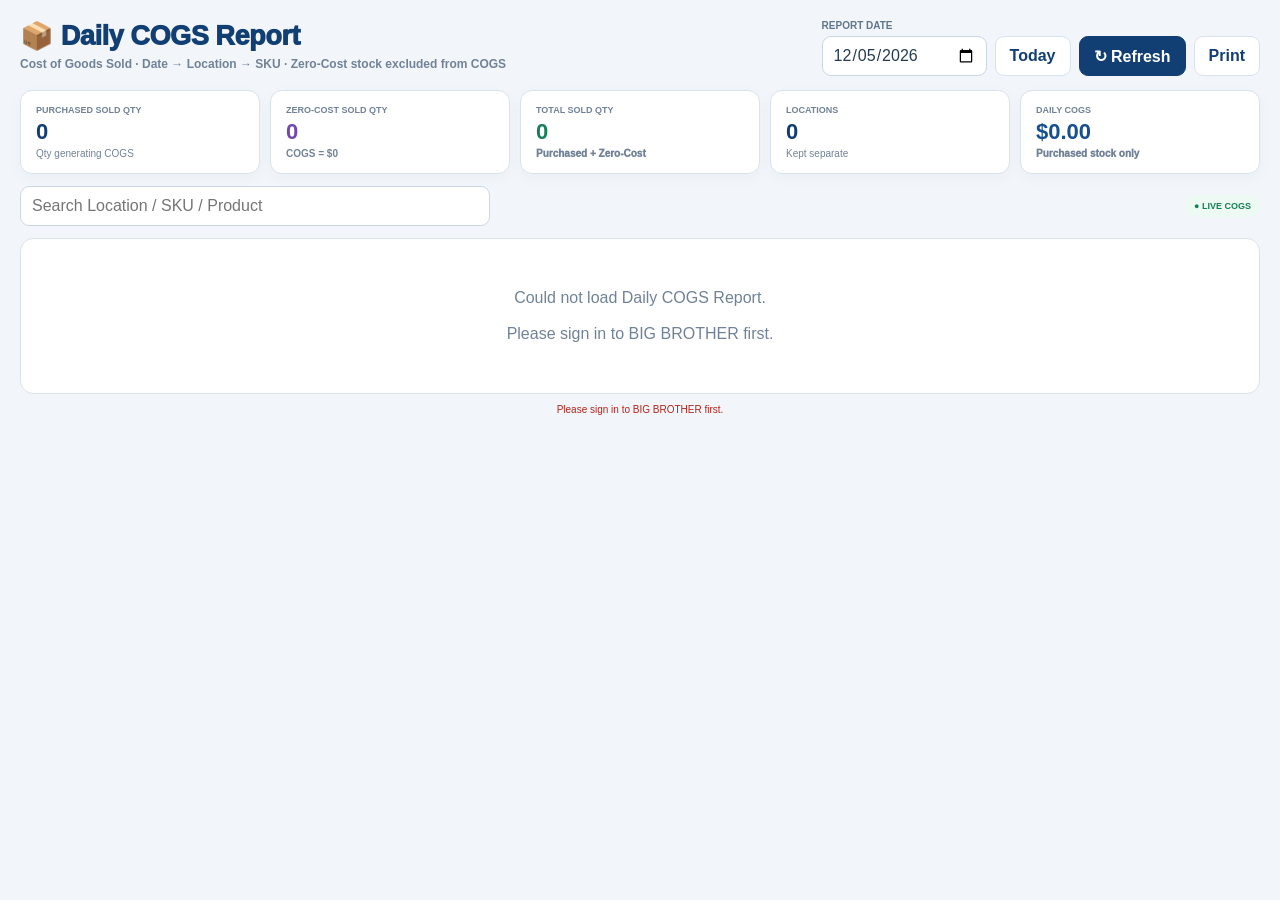
<file: index.html>
<!doctype html>

<html lang="en">

<head>

<meta charset="utf-8">

<meta
  name="viewport"
  content="width=device-width,initial-scale=1"
>

<title>
  BIG BROTHER — COGS
</title>

</head>


<body>


<script>

(function(){

  const params =
    new URLSearchParams(
      location.search
    );


  const query =
    params.toString();


  location.replace(

    'daily.html'

    +

    (
      query
        ?
        '?'
        +
        query
        :
        ''
    )

  );

})();

</script>


</body>

</html>
</file>
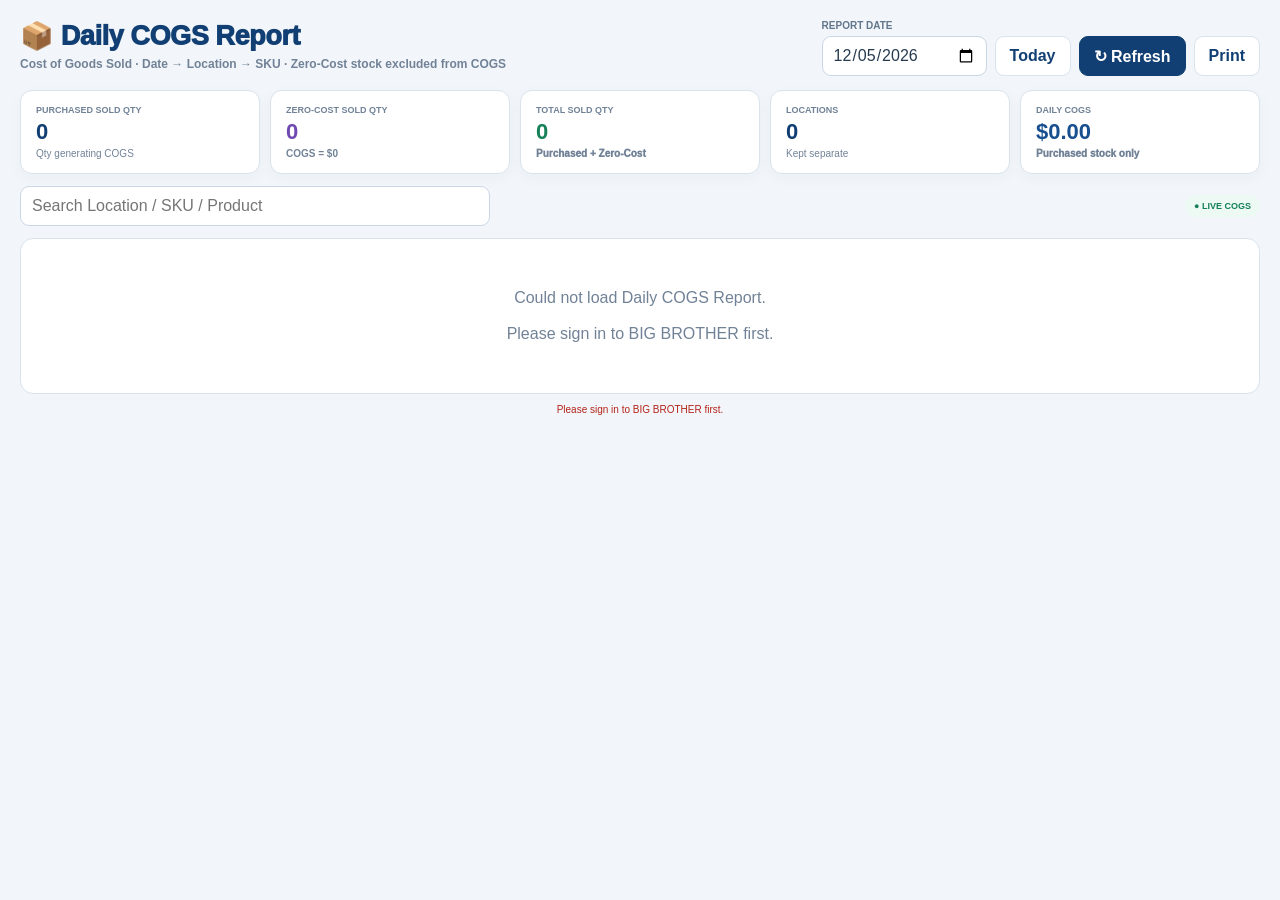
<file: daily.html>
<!doctype html>

<html lang="en">

<head>

<meta charset="utf-8">

<meta
  name="viewport"
  content="width=device-width,initial-scale=1"
>

<title>
  BIG BROTHER — Daily COGS Report
</title>


<style>

*{
  box-sizing:border-box;
}


:root{

  --navy:#123f73;
  --navy2:#174f8f;

  --blue:#2c6fbd;
  --blue-soft:#edf5ff;

  --green:#168158;
  --green-soft:#edf9f3;

  --purple:#704ab0;
  --purple-soft:#f4effd;

  --orange:#aa6500;
  --orange-soft:#fff5df;

  --red:#b42318;
  --red-soft:#fff1f0;

  --line:#d9e3ee;
  --line-soft:#edf1f5;

  --muted:#718297;

  --text:#263b50;

  --bg:#f2f6fa;

  --white:#fff;

}


html,
body{

  margin:0;

  min-height:100%;

}


body{

  background:
    var(--bg);

  color:
    var(--text);

  font-family:
    "Segoe UI",
    Tahoma,
    Arial,
    sans-serif;

}


.page{

  max-width:1750px;

  margin:
    0 auto;

  padding:
    20px;

}


body.embed
.page{

  padding-top:
    14px;

}



/* ============================================================
   TOP
   ============================================================ */

.topbar{

  display:flex;

  justify-content:space-between;

  align-items:flex-start;

  gap:18px;

  margin-bottom:14px;

}


.title{

  margin:0;

  color:
    var(--navy);

  font-size:27px;

  font-weight:1000;

  letter-spacing:-.4px;

}


.subtitle{

  margin-top:5px;

  color:
    var(--muted);

  font-size:12px;

  font-weight:600;

}


.top-actions{

  display:flex;

  align-items:flex-end;

  gap:8px;

}


.field{

  min-width:165px;

}


.field label{

  display:block;

  margin-bottom:5px;

  color:#61758b;

  font-size:10px;

  font-weight:900;

  text-transform:uppercase;

}


.field input{

  width:100%;

  min-height:40px;

  padding:8px 10px;

  border:
    1px solid
    #cad6e3;

  border-radius:9px;

  background:#fff;

  color:
    var(--text);

  font:inherit;

}


button{

  min-height:40px;

  padding:9px 14px;

  border-radius:9px;

  font:inherit;

  font-weight:900;

  cursor:pointer;

}


.btn-primary{

  border:
    1px solid
    var(--navy);

  background:
    var(--navy);

  color:#fff;

}


.btn-secondary{

  border:
    1px solid
    var(--line);

  background:#fff;

  color:
    var(--navy);

}



/* ============================================================
   SUMMARY
   ============================================================ */

.summary{

  display:grid;

  grid-template-columns:
    repeat(
      5,
      minmax(0,1fr)
    );

  gap:10px;

  margin-bottom:12px;

}


.stat{

  background:#fff;

  border:
    1px solid
    var(--line);

  border-radius:12px;

  padding:14px 15px;

  box-shadow:
    0 4px 14px
    rgba(20,55,90,.035);

}


.stat small{

  display:block;

  color:
    var(--muted);

  font-size:9px;

  font-weight:900;

  text-transform:uppercase;

}


.stat strong{

  display:block;

  margin-top:6px;

  color:
    var(--navy);

  font-size:22px;

  line-height:1;

}


.stat span{

  display:block;

  margin-top:5px;

  color:#718297;

  font-size:10px;

}


.stat.zero strong{

  color:
    var(--purple);

}


.stat.total strong{

  color:
    var(--green);

}


.stat.cogs strong{

  color:
    var(--navy2);

}



/* ============================================================
   QUALITY
   ============================================================ */

.quality{

  display:none;

  margin-bottom:12px;

  padding:12px 14px;

  border:
    1px solid
    #f2c477;

  border-radius:11px;

  background:
    var(--orange-soft);

  color:#815000;

  font-size:11px;

  line-height:1.5;

}


.quality.show{

  display:block;

}


.quality strong{

  display:block;

  margin-bottom:2px;

  font-size:12px;

}



/* ============================================================
   TOOLBAR
   ============================================================ */

.toolbar{

  display:flex;

  align-items:center;

  gap:10px;

  margin-bottom:12px;

}


.search{

  width:min(
    470px,
    100%
  );

  height:40px;

  border:
    1px solid
    #cbd7e5;

  border-radius:9px;

  padding:
    8px 11px;

  font:inherit;

  outline:none;

  background:#fff;

}


.search:focus{

  border-color:
    #8cb1d9;

  box-shadow:
    0 0 0 3px
    #edf5ff;

}


.live{

  margin-left:auto;

  padding:
    6px 9px;

  border-radius:999px;

  background:
    var(--green-soft);

  color:
    var(--green);

  font-size:9px;

  font-weight:900;

}



/* ============================================================
   LOCATION SECTION
   ============================================================ */

.location-card{

  margin-bottom:14px;

  overflow:hidden;

  background:#fff;

  border:
    1px solid
    var(--line);

  border-radius:14px;

  box-shadow:
    0 5px 18px
    rgba(24,54,87,.04);

}


.location-head{

  display:flex;

  align-items:center;

  justify-content:space-between;

  gap:15px;

  padding:13px 15px;

  background:#f8fbfe;

  border-bottom:
    1px solid
    var(--line);

}


.location-name{

  color:
    var(--navy);

  font-size:15px;

  font-weight:1000;

}


.location-code{

  margin-top:3px;

  color:
    var(--muted);

  font-size:10px;

  font-weight:800;

}


.location-totals{

  display:flex;

  gap:20px;

  text-align:right;

}


.location-total small{

  display:block;

  color:
    var(--muted);

  font-size:8px;

  font-weight:900;

  text-transform:uppercase;

}


.location-total strong{

  display:block;

  margin-top:3px;

  color:
    var(--navy);

  font-size:14px;

}



/* ============================================================
   TABLE
   ============================================================ */

.table-wrap{

  overflow:auto;

}


table{

  width:100%;

  min-width:1000px;

  border-collapse:collapse;

}


th,
td{

  padding:
    10px 12px;

  border-bottom:
    1px solid
    var(--line-soft);

  font-size:11px;

  white-space:nowrap;

}


th{

  background:#fbfcfe;

  color:#63778b;

  font-size:9px;

  font-weight:900;

  text-transform:uppercase;

  text-align:left;

}


th.num,
td.num{

  text-align:right;

}


tbody tr:hover{

  background:#fbfdff;

}


.sku{

  color:
    var(--navy);

  font-weight:900;

}


.product{

  color:#324b63;

  font-weight:800;

}


.purchased{

  color:
    var(--blue);

  font-weight:900;

}


.zero{

  color:
    var(--purple);

  font-weight:900;

}


.total{

  color:
    var(--green);

  font-weight:1000;

}


.cogs{

  color:
    var(--navy);

  font-weight:1000;

}



/* ============================================================
   STATUS BADGES
   ============================================================ */

.badge{

  display:inline-block;

  padding:
    4px 7px;

  border-radius:999px;

  font-size:8px;

  font-weight:1000;

}


.badge.ok{

  background:
    var(--green-soft);

  color:
    var(--green);

}


.badge.warning{

  background:
    var(--orange-soft);

  color:
    var(--orange);

}


.badge.error{

  background:
    var(--red-soft);

  color:
    var(--red);

}



/* ============================================================
   LOCATION FOOTER
   ============================================================ */

.location-foot{

  display:flex;

  justify-content:flex-end;

  gap:40px;

  padding:
    11px 15px;

  background:#fbfcfe;

  border-top:
    1px solid
    var(--line);

  font-size:11px;

}


.location-foot strong{

  color:
    var(--navy);

}



/* ============================================================
   GRAND TOTAL
   ============================================================ */

.grand{

  display:flex;

  justify-content:flex-end;

  margin-top:14px;

}


.grand-card{

  min-width:350px;

  padding:16px 18px;

  background:
    linear-gradient(
      135deg,
      #123f73,
      #1c5b9d
    );

  color:#fff;

  border-radius:14px;

  box-shadow:
    0 8px 22px
    rgba(18,63,115,.18);

}


.grand-card small{

  display:block;

  color:#cfdef0;

  font-size:9px;

  font-weight:900;

  text-transform:uppercase;

}


.grand-card strong{

  display:block;

  margin-top:5px;

  font-size:27px;

  font-weight:1000;

}


.grand-card span{

  display:block;

  margin-top:5px;

  color:#dce9f6;

  font-size:10px;

}



/* ============================================================
   EMPTY / LOADING
   ============================================================ */

.loading,
.empty{

  padding:
    50px 20px;

  background:#fff;

  border:
    1px solid
    var(--line);

  border-radius:13px;

  text-align:center;

  color:
    var(--muted);

}


.loading strong{

  display:block;

  margin-bottom:5px;

  color:
    var(--navy);

}


.status{

  margin-top:10px;

  text-align:center;

  color:
    var(--muted);

  font-size:10px;

}


.status.ok{

  color:
    var(--green);

}


.status.error{

  color:
    var(--red);

}



/* ============================================================
   PRINT
   ============================================================ */

@media print{

  body{
    background:#fff;
  }


  .top-actions,
  .toolbar,
  .status{

    display:none!important;

  }


  .page{

    max-width:none;

    padding:0;

  }


  .location-card{

    break-inside:avoid;

    box-shadow:none;

  }

}



/* ============================================================
   RESPONSIVE
   ============================================================ */

@media(max-width:1200px){

  .summary{

    grid-template-columns:
      repeat(
        3,
        minmax(0,1fr)
      );

  }

}


@media(max-width:800px){

  .topbar{

    display:block;

  }


  .top-actions{

    margin-top:12px;

  }


  .summary{

    grid-template-columns:
      repeat(
        2,
        minmax(0,1fr)
      );

  }


  .location-head{

    align-items:flex-start;

    flex-direction:column;

  }


  .location-totals{

    width:100%;

    justify-content:flex-start;

    text-align:left;

  }

}


@media(max-width:520px){

  .summary{

    grid-template-columns:1fr;

  }

}

</style>

</head>


<body>


<div class="page">


  <!-- ========================================================
       HEADER
       ======================================================== -->

  <div class="topbar">


    <div>

      <h1 class="title">
        📦 Daily COGS Report
      </h1>

      <div class="subtitle">
        Cost of Goods Sold · Date → Location → SKU · Zero-Cost stock excluded from COGS
      </div>

    </div>


    <div class="top-actions">


      <div class="field">

        <label>
          Report Date
        </label>

        <input
          id="reportDate"
          type="date"
        >

      </div>


      <button
        type="button"
        id="todayBtn"
        class="btn-secondary"
      >
        Today
      </button>


      <button
        type="button"
        id="refreshBtn"
        class="btn-primary"
      >
        ↻ Refresh
      </button>


      <button
        type="button"
        id="printBtn"
        class="btn-secondary"
      >
        Print
      </button>


    </div>


  </div>



  <!-- ========================================================
       SUMMARY
       ======================================================== -->

  <div class="summary">


    <div class="stat">

      <small>
        Purchased Sold Qty
      </small>

      <strong id="sumPurchased">
        0
      </strong>

      <span>
        Qty generating COGS
      </span>

    </div>


    <div class="stat zero">

      <small>
        Zero-Cost Sold Qty
      </small>

      <strong id="sumZero">
        0
      </strong>

      <span>
        COGS = $0
      </span>

    </div>


    <div class="stat total">

      <small>
        Total Sold Qty
      </small>

      <strong id="sumTotal">
        0
      </strong>

      <span>
        Purchased + Zero-Cost
      </span>

    </div>


    <div class="stat">

      <small>
        Locations
      </small>

      <strong id="sumLocations">
        0
      </strong>

      <span>
        Kept separate
      </span>

    </div>


    <div class="stat cogs">

      <small>
        Daily COGS
      </small>

      <strong id="sumCOGS">
        $0.00
      </strong>

      <span>
        Purchased stock only
      </span>

    </div>


  </div>



  <!-- ========================================================
       DATA QUALITY
       ======================================================== -->

  <div
    id="quality"
    class="quality"
  ></div>



  <!-- ========================================================
       TOOLBAR
       ======================================================== -->

  <div class="toolbar">


    <input
      id="search"
      class="search"
      type="search"
      autocomplete="off"
      placeholder="Search Location / SKU / Product"
    >


    <span class="live">
      ● LIVE COGS
    </span>


  </div>



  <!-- ========================================================
       CONTENT
       ======================================================== -->

  <div id="content">

    <div class="loading">

      <strong>
        Loading Daily COGS
      </strong>

      Reading Supabase sales cost ledger...

    </div>

  </div>



  <div
    id="status"
    class="status"
  >
    Connecting to Supabase...
  </div>


</div>



<script src="supabase-cogs-adapter.js?v=20260912-1"></script>


<script>

'use strict';



/* ============================================================
   STATE
   ============================================================ */

let report = null;

let loading = false;



const $ =
  id =>
    document.getElementById(
      id
    );



/* ============================================================
   EMBED
   ============================================================ */

if(
  new URLSearchParams(
    location.search
  )
  .get(
    'embed'
  )
  ===
  '1'
){

  document.body.classList.add(
    'embed'
  );

}



/* ============================================================
   FORMAT
   ============================================================ */

function n(
  value
){

  const number =
    Number(
      value
    );


  return Number.isFinite(
    number
  )
    ?
    number
    :
    0;

}



function esc(
  value
){

  return String(
    value ?? ''
  )
  .replace(

    /[&<>"']/g,

    char =>
      ({
        '&':'&amp;',
        '<':'&lt;',
        '>':'&gt;',
        '"':'&quot;',
        "'":'&#039;'
      })[
        char
      ]

  );

}



function qty(
  value
){

  return n(
    value
  )
  .toLocaleString(

    'en-US',

    {
      maximumFractionDigits:2
    }

  );

}



function money(
  value
){

  return '$'
    +
    n(
      value
    )
    .toLocaleString(

      'en-US',

      {
        minimumFractionDigits:2,
        maximumFractionDigits:2
      }

    );

}



function cost(
  value
){

  const number =
    n(
      value
    );


  if(
    Math.abs(
      number
    )
    <
    0.000001
  ){

    return '$0.00';

  }


  return '$'
    +
    number.toLocaleString(

      'en-US',

      {
        minimumFractionDigits:2,
        maximumFractionDigits:6
      }

    );

}



function todayLocal(){

  const now =
    new Date();


  const year =
    now.getFullYear();


  const month =
    String(
      now.getMonth()+1
    )
    .padStart(
      2,
      '0'
    );


  const day =
    String(
      now.getDate()
    )
    .padStart(
      2,
      '0'
    );


  return(
    year
    +
    '-'
    +
    month
    +
    '-'
    +
    day
  );

}



function visibleDate(
  value
){

  const match =
    String(
      value || ''
    )
    .match(
      /^(\d{4})-(\d{2})-(\d{2})$/
    );


  if(
    !match
  ){

    return value || '';

  }


  const months = [

    'Jan',
    'Feb',
    'Mar',
    'Apr',
    'May',
    'Jun',
    'Jul',
    'Aug',
    'Sep',
    'Oct',
    'Nov',
    'Dec'

  ];


  return(

    match[3]

    +

    '-'

    +

    months[
      Number(
        match[2]
      )
      -
      1
    ]

    +

    '-'

    +

    match[1]

  );

}



function setStatus(
  text,
  type=''
){

  $('status').textContent =
    text || '';


  $('status').className =
    'status'
    +
    (
      type
        ?
        ' '
        +
        type
        :
        ''
    );

}



/* ============================================================
   COST STATUS
   ============================================================ */

function statusBadge(
  row
){

  const status =
    String(
      row.costStatus
      ||
      'OK'
    )
    .toUpperCase();


  if(
    status === 'OK'
  ){

    return`

<span class="badge ok">
  OK
</span>

`;

  }


  if(
    status === 'MISSING_COST'
  ){

    return`

<span class="badge warning">
  ⚠ MISSING COST
</span>

`;

  }


  return`

<span class="badge error">
  ${esc(status)}
</span>

`;

}



/* ============================================================
   FILTER
   ============================================================ */

function filteredLocations(){

  const query =
    $('search')
      .value
      .trim()
      .toLowerCase();


  const locations =
    Array.isArray(
      report?.locations
    )
      ?
      report.locations
      :
      [];


  if(
    !query
  ){

    return locations;

  }


  return locations

    .map(
      location =>{


        const locationMatch =
          [
            location.locationCode,
            location.locationName
          ]
          .join(
            ' '
          )
          .toLowerCase()
          .includes(
            query
          );


        const products =
          (
            Array.isArray(
              location.products
            )
              ?
              location.products
              :
              []
          )
          .filter(
            product =>{

              if(
                locationMatch
              ){

                return true;

              }


              return [

                product.productCode,
                product.productName,
                product.sku

              ]
              .join(
                ' '
              )
              .toLowerCase()
              .includes(
                query
              );

            }
          );


        return{

          ...location,

          products

        };

      }
    )

    .filter(
      location =>
        location.products.length
        >
        0
    );

}



/* ============================================================
   QUALITY
   ============================================================ */

function renderQuality(){

  const q =
    report?.dataQuality
    ||
    {};


  const box =
    $('quality');


  if(
    !q.hasIssues
  ){

    box.classList.remove(
      'show'
    );


    box.innerHTML =
      '';


    return;

  }


  box.classList.add(
    'show'
  );


  box.innerHTML =`

<strong>
  ⚠ COGS Data Quality Warning
</strong>

Purchased stock with a missing historical cost is NOT treated as Zero-Cost.

Missing Cost Rows:
<b>${qty(q.missingCostRowCount)}</b>

· Missing Cost Qty:
<b>${qty(q.missingCostQty)}</b>

· Unknown Source Rows:
<b>${qty(q.unknownSourceRowCount)}</b>

· Zero-Cost Value Errors:
<b>${qty(q.zeroCostNonzeroValueRowCount)}</b>

`;

}



/* ============================================================
   SUMMARY
   ============================================================ */

function renderSummary(){

  const totals =
    report?.totals
    ||
    {};


  $('sumPurchased').textContent =
    qty(
      totals.purchasedSoldQty
    );


  $('sumZero').textContent =
    qty(
      totals.zeroCostSoldQty
    );


  $('sumTotal').textContent =
    qty(
      totals.totalSoldQty
    );


  $('sumLocations').textContent =
    qty(
      report?.locationCount
    );


  $('sumCOGS').textContent =
    money(
      totals.dailyCOGSUSD
    );

}



/* ============================================================
   PRODUCT ROW
   ============================================================ */

function productRow(
  product
){

  return`

<tr>

  <td class="sku">
    ${esc(product.productCode)}
  </td>

  <td class="product">
    ${esc(product.productName)}
  </td>

  <td>
    ${esc(product.unit||'')}
  </td>

  <td class="num purchased">
    ${qty(product.purchasedSoldQty)}
  </td>

  <td class="num zero">
    ${qty(product.zeroCostSoldQty)}
  </td>

  <td class="num total">
    ${qty(product.totalSoldQty)}
  </td>

  <td class="num">
    ${cost(product.purchasedUnitCost)}
  </td>

  <td class="num cogs">
    ${money(product.totalCOGSUSD)}
  </td>

  <td>
    ${statusBadge(product)}
  </td>

</tr>

`;

}



/* ============================================================
   LOCATION
   ============================================================ */

function locationCard(
  location
){

  const products =
    Array.isArray(
      location.products
    )
      ?
      location.products
      :
      [];


  return`

<section class="location-card">


  <div class="location-head">


    <div>

      <div class="location-name">
        📍 ${esc(location.locationName)}
      </div>

      <div class="location-code">
        ${esc(location.locationCode)}
      </div>

    </div>


    <div class="location-totals">


      <div class="location-total">

        <small>
          Purchased Sold
        </small>

        <strong>
          ${qty(location.purchasedSoldQty)}
        </strong>

      </div>


      <div class="location-total">

        <small>
          Zero-Cost Sold
        </small>

        <strong style="color:#704ab0">
          ${qty(location.zeroCostSoldQty)}
        </strong>

      </div>


      <div class="location-total">

        <small>
          Location COGS
        </small>

        <strong>
          ${money(location.locationCOGSUSD)}
        </strong>

      </div>


    </div>


  </div>



  <div class="table-wrap">


    <table>


      <thead>

        <tr>

          <th>
            SKU
          </th>

          <th>
            Product
          </th>

          <th>
            Unit
          </th>

          <th class="num">
            Purchased Sold
          </th>

          <th class="num">
            Zero-Cost Sold
          </th>

          <th class="num">
            Total Sold
          </th>

          <th class="num">
            Purchased Cost
          </th>

          <th class="num">
            Total COGS
          </th>

          <th>
            Cost Status
          </th>

        </tr>

      </thead>


      <tbody>

        ${
          products
            .map(
              productRow
            )
            .join(
              ''
            )
        }

      </tbody>


    </table>


  </div>



  <div class="location-foot">

    <span>
      Total Sold:
      <strong>
        ${qty(location.totalSoldQty)}
      </strong>
    </span>

    <span>
      Location COGS:
      <strong>
        ${money(location.locationCOGSUSD)}
      </strong>
    </span>

  </div>


</section>

`;

}



/* ============================================================
   REPORT
   ============================================================ */

function render(){

  if(
    !report
  ){

    return;

  }


  renderSummary();

  renderQuality();


  const locations =
    filteredLocations();


  if(
    !locations.length
  ){

    $('content').innerHTML =`

<div class="empty">

  No COGS activity found for

  <strong>
    ${esc(
      visibleDate(
        report.reportDate
      )
    )}
  </strong>.

</div>

`;


    return;

  }


  const dailyCOGS =
    n(
      report?.totals?.dailyCOGSUSD
    );


  const totalSold =
    n(
      report?.totals?.totalSoldQty
    );


  $('content').innerHTML =

    locations
      .map(
        locationCard
      )
      .join(
        ''
      )

    +

`

<div class="grand">

  <div class="grand-card">

    <small>
      Daily COGS
    </small>

    <strong>
      ${money(dailyCOGS)}
    </strong>

    <span>
      ${
        qty(
          totalSold
        )
      }
      total net Qty sold · Purchased inventory cost only
    </span>

  </div>

</div>

`;

}



/* ============================================================
   LOAD
   ============================================================ */

async function loadReport(){

  if(
    loading
  ){

    return;

  }


  const date =
    $('reportDate').value;


  if(
    !date
  ){

    return;

  }


  loading =
    true;


  setStatus(
    'Loading Daily COGS...'
  );


  try{


    const data =
      await window.BBCogsAdapter.dailyReport(
        date
      );


    report =
      data;


    render();


    setStatus(

      'Daily COGS loaded · '

      +

      (
        data.version
        ||
        'DAILY-COGS-REPORT-V1'
      )

      +

      ' · Generated '

      +

      (
        data.generatedAt
        ||
        ''
      ),

      'ok'

    );


  }catch(error){


    console.error(
      error
    );


    report =
      null;


    $('content').innerHTML =`

<div class="empty">

  Could not load Daily COGS Report.

  <br><br>

  ${esc(
    error.message
  )}

</div>

`;


    setStatus(
      error.message,
      'error'
    );


  }finally{


    loading =
      false;


  }

}



/* ============================================================
   EVENTS
   ============================================================ */

$('refreshBtn')
  .addEventListener(
    'click',
    loadReport
  );


$('reportDate')
  .addEventListener(
    'change',
    loadReport
  );


$('todayBtn')
  .addEventListener(

    'click',

    ()=>{

      $('reportDate').value =
        todayLocal();


      loadReport();

    }

  );


$('printBtn')
  .addEventListener(
    'click',
    ()=>window.print()
  );


$('search')
  .addEventListener(
    'input',
    render
  );



/* ============================================================
   START
   ============================================================ */

$('reportDate').value =
  todayLocal();


loadReport();


</script>


</body>

</html>
</file>
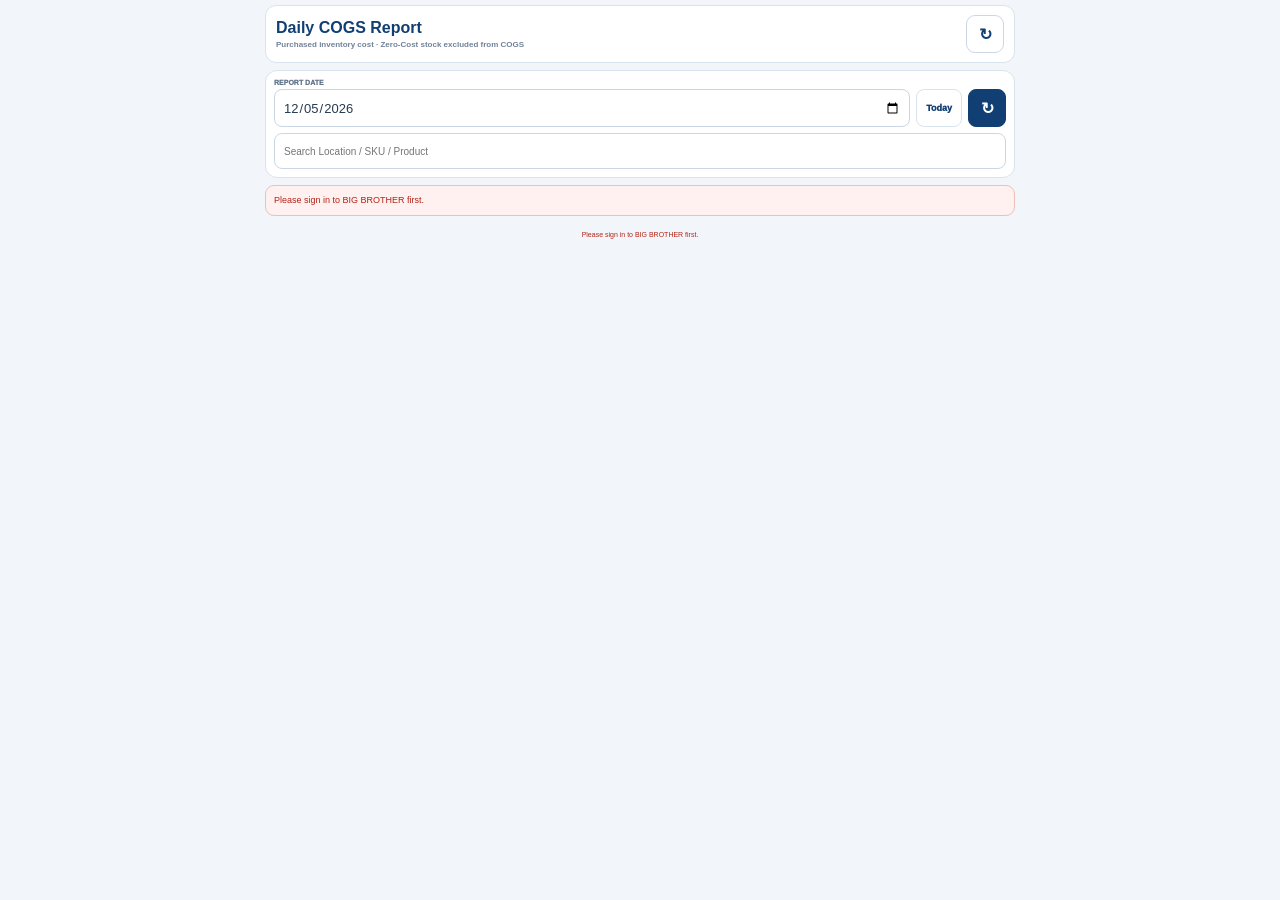
<file: mobile-daily.html>
<!doctype html>
<html lang="en">
<head>
<meta charset="utf-8">
<meta name="viewport" content="width=device-width,initial-scale=1,viewport-fit=cover">
<title>BIG BROTHER — Daily COGS Mobile</title>
<style>
:root{--navy:#123f73;--navy2:#174f8f;--blue:#2c6fbd;--green:#168158;--purple:#704ab0;--orange:#aa6500;--red:#b42318;--bg:#f2f6fa;--card:#fff;--line:#d9e3ee;--soft:#edf1f5;--muted:#718297;--text:#263b50}
*{box-sizing:border-box}html,body{margin:0;min-height:100%;background:var(--bg);color:var(--text);font-family:"Segoe UI",Tahoma,Arial,sans-serif}button,input{font:inherit}[hidden]{display:none!important}button:disabled,input:disabled{opacity:.55}.app{width:min(760px,100%);margin:0 auto;padding:5px 5px calc(14px + env(safe-area-inset-bottom))}
.mobile-head{display:grid;grid-template-columns:minmax(0,1fr) auto;gap:8px;align-items:center;margin-bottom:7px;padding:9px 10px;border:1px solid var(--line);border-radius:11px;background:#fff}.mobile-head>div{min-width:0}.mobile-head strong{display:block;color:var(--navy);font-size:16px;line-height:1.1}.mobile-head span{display:block;margin-top:3px;color:var(--muted);font-size:8px;font-weight:700;white-space:nowrap;overflow:hidden;text-overflow:ellipsis}.mobile-head button{width:38px;height:38px;border:1px solid #cbd7e5;border-radius:9px;background:#fff;color:var(--navy);font-size:16px;font-weight:1000}
.controls-card{display:grid;grid-template-columns:minmax(0,1fr) auto 38px;gap:6px;align-items:end;margin-bottom:7px;padding:8px;border:1px solid var(--line);border-radius:12px;background:#fff}.date-field{min-width:0}.date-field>span{display:block;margin-bottom:3px;color:#61758b;font-size:7px;font-weight:1000;text-transform:uppercase}.date-field input{width:100%;min-height:38px;border:1px solid #cad6e3;border-radius:8px;background:#fff;color:var(--text);padding:6px 8px;font-size:13px}.control-btn{min-height:38px;border:1px solid var(--line);border-radius:8px;background:#fff;color:var(--navy);padding:5px 9px;font-size:9px;font-weight:1000}.control-btn.primary{padding:4px;font-size:16px;background:var(--navy);border-color:var(--navy);color:#fff}.search{grid-column:1/-1;width:100%;min-height:36px;border:1px solid #cbd7e5;border-radius:8px;background:#fff;color:var(--text);padding:7px 9px;font-size:10px;outline:none}.search:focus{border-color:#8cb1d9;box-shadow:0 0 0 3px #edf5ff}
.error-box{margin-bottom:7px;padding:8px;border:1px solid #edc0ba;border-radius:9px;background:#fff1ef;color:var(--red);font-size:9px;line-height:1.4}.loading-box{margin-bottom:7px;padding:10px;border:1px solid #cfdef1;border-radius:9px;background:#f7fbff;color:#426482;text-align:center;font-size:9px;font-weight:900}
.summary{display:grid;grid-template-columns:1fr 1fr;gap:6px;margin-bottom:8px}.stat{min-width:0;padding:8px;border:1px solid var(--line);border-radius:10px;background:#fff}.stat small{display:block;color:var(--muted);font-size:7px;font-weight:1000;text-transform:uppercase}.stat strong{display:block;margin-top:3px;color:var(--navy);font-size:15px;line-height:1.05;font-weight:1000}.stat span{display:block;margin-top:3px;color:#7b8b9c;font-size:6px;font-weight:700}.stat.main{grid-column:1/-1;padding:10px;border-color:#b9d2ef;background:#f5f9ff}.stat.main strong{font-size:23px;color:var(--navy2)}.stat.zero strong{color:var(--purple)}.stat.total strong{color:var(--green)}
.quality{margin-bottom:8px;padding:9px 10px;border:1px solid #f2c477;border-radius:10px;background:#fff5df;color:#815000;font-size:8px;line-height:1.45}.quality strong{display:block;margin-bottom:3px;font-size:9px}
.location-card{margin-bottom:8px;overflow:hidden;border:1px solid var(--line);border-radius:11px;background:#fff}.location-head{display:grid;grid-template-columns:minmax(0,1fr) auto;gap:8px;align-items:center;padding:9px 10px;background:#f8fbfe;border-bottom:1px solid var(--line)}.location-title{min-width:0}.location-title strong{display:block;color:var(--navy);font-size:11px;line-height:1.15;white-space:nowrap;overflow:hidden;text-overflow:ellipsis}.location-title span{display:block;margin-top:2px;color:var(--muted);font-size:7px;font-weight:800}.location-actions{display:flex;align-items:center;gap:6px}.location-cogs{text-align:right}.location-cogs small{display:block;color:var(--muted);font-size:6px;font-weight:900;text-transform:uppercase}.location-cogs strong{display:block;margin-top:2px;color:var(--navy);font-size:12px;font-weight:1000}.location-toggle{width:30px;height:30px;border:1px solid #d7e1ec;border-radius:8px;background:#fff;color:var(--navy);padding:0;font-size:15px;font-weight:1000;transition:transform .18s ease}.location-card.collapsed .location-toggle{transform:rotate(-90deg)}.location-card.collapsed .location-body{display:none}
.location-stats{display:grid;grid-template-columns:repeat(3,1fr);gap:1px;background:var(--soft);border-bottom:1px solid var(--soft)}.location-stat{min-width:0;padding:6px 7px;background:#fff}.location-stat small{display:block;color:var(--muted);font-size:6px;font-weight:900;text-transform:uppercase;white-space:nowrap;overflow:hidden;text-overflow:ellipsis}.location-stat strong{display:block;margin-top:2px;color:var(--navy);font-size:10px;font-weight:1000}.location-stat.zero strong{color:var(--purple)}
.product-table-wrap{overflow-x:auto;-webkit-overflow-scrolling:touch;background:#fff}.product-table{min-width:690px;width:100%}.product-header,.product-row{display:grid;grid-template-columns:minmax(180px,2.2fr) 62px 62px 62px 82px 82px 48px 92px;align-items:center;gap:0}.product-header{min-height:28px;background:#f8fafc;border-bottom:1px solid var(--soft);color:#6b7f93;font-size:6px;font-weight:1000;text-transform:uppercase;letter-spacing:.15px}.product-header>div,.product-row>div{min-width:0;padding:6px 7px}.product-header>div:not(:first-child),.product-row>div:not(:first-child){text-align:right}.product-row{min-height:38px;border-bottom:1px solid var(--soft);font-size:8px}.product-row:last-child{border-bottom:0}.product-row:hover{background:#fbfdff}.product-main{white-space:nowrap;overflow:hidden;text-overflow:ellipsis;color:#324b63;font-weight:900}.product-main span{color:var(--muted);font-size:6.5px;font-weight:800}.product-value{color:var(--navy);font-weight:1000;white-space:nowrap}.product-value.zero{color:var(--purple)}.product-value.total{color:var(--green)}.product-value.cogs{color:var(--navy2)}.product-status{text-align:right}.badge{display:inline-block;border-radius:999px;padding:3px 6px;font-size:6px;font-weight:1000;white-space:nowrap}.badge.ok{background:#edf9f3;color:var(--green)}.badge.warning{background:#fff5df;color:var(--orange)}.badge.error{background:#fff1f0;color:var(--red)}
.empty{padding:24px 12px;border:1px solid var(--line);border-radius:10px;background:#fff;color:var(--muted);text-align:center;font-size:9px}.grand-card{margin-top:8px;padding:11px 12px;border-radius:11px;background:linear-gradient(135deg,#123f73,#1c5b9d);color:#fff}.grand-card small{display:block;color:#cfdef0;font-size:7px;font-weight:1000;text-transform:uppercase}.grand-card strong{display:block;margin-top:3px;font-size:22px;font-weight:1000}.grand-card span{display:block;margin-top:4px;color:#dce9f6;font-size:7px;font-weight:700}.status{padding:7px 2px 0;color:var(--muted);font-size:7px;line-height:1.35;text-align:center}.status.ok{color:var(--green)}.status.error{color:var(--red)}
@media(max-width:520px){.product-table{min-width:650px}.product-header,.product-row{grid-template-columns:minmax(150px,2fr) 58px 58px 58px 78px 78px 44px 88px}.product-header>div,.product-row>div{padding:5px 6px}.product-row{min-height:36px}}
@media(max-width:345px){.controls-card{grid-template-columns:minmax(0,1fr) auto 36px}.location-head{padding:8px}.product-table{min-width:625px}.product-header,.product-row{grid-template-columns:minmax(140px,2fr) 55px 55px 55px 74px 74px 42px 86px}}
</style>
<script src="supabase-cogs-adapter.js?v=20260912-1"></script>
</head>
<body>
<main class="app">
<header class="mobile-head"><div><strong>Daily COGS Report</strong><span>Purchased inventory cost · Zero-Cost stock excluded from COGS</span></div><button id="topRefreshBtn" type="button" aria-label="Refresh">↻</button></header>
<section class="controls-card"><label class="date-field"><span>Report Date</span><input id="reportDate" type="date"></label><button id="todayBtn" class="control-btn" type="button">Today</button><button id="refreshBtn" class="control-btn primary" type="button">↻</button><input id="search" class="search" type="search" autocomplete="off" placeholder="Search Location / SKU / Product"></section>
<div id="errorBox" class="error-box" hidden></div><div id="loadingBox" class="loading-box">Loading Daily COGS…</div>
<section id="summary" class="summary" hidden><article class="stat cogs main"><small>Daily COGS</small><strong id="sumCOGS">$0.00</strong><span>Purchased stock only</span></article><article class="stat"><small>Purchased Sold Qty</small><strong id="sumPurchased">0</strong><span>Qty generating COGS</span></article><article class="stat zero"><small>Zero-Cost Sold Qty</small><strong id="sumZero">0</strong><span>COGS = $0</span></article><article class="stat total"><small>Total Sold Qty</small><strong id="sumTotal">0</strong><span>Purchased + Zero-Cost</span></article><article class="stat"><small>Locations</small><strong id="sumLocations">0</strong><span>Kept separate</span></article></section>
<section id="quality" class="quality" hidden></section><section id="content"></section>
<section id="grandCard" class="grand-card" hidden><small>Daily COGS</small><strong id="grandCOGS">$0.00</strong><span id="grandMeta">0 total net Qty sold · Purchased inventory cost only</span></section><div id="status" class="status"></div>
</main>
<script>
(function(){'use strict';
const $=id=>document.getElementById(id);const state={report:null,loading:false,collapsed:new Set()};
function n(v){const x=Number(v);return Number.isFinite(x)?x:0}function esc(v){return String(v??'').replace(/[&<>"']/g,c=>({'&':'&amp;','<':'&lt;','>':'&gt;','"':'&quot;',"'":'&#039;'}[c]))}function qty(v){return n(v).toLocaleString('en-US',{maximumFractionDigits:2})}function money(v){return '$'+n(v).toLocaleString('en-US',{minimumFractionDigits:2,maximumFractionDigits:2})}function cost(v){const x=n(v);return Math.abs(x)<.000001?'$0.00':'$'+x.toLocaleString('en-US',{minimumFractionDigits:2,maximumFractionDigits:6})}function clean(v){return String(v??'').trim()}
function todayPhnomPenh(){const p=new Intl.DateTimeFormat('en-US',{timeZone:'Asia/Phnom_Penh',year:'numeric',month:'2-digit',day:'2-digit'}).formatToParts(new Date());let y='',m='',d='';p.forEach(x=>{if(x.type==='year')y=x.value;if(x.type==='month')m=x.value;if(x.type==='day')d=x.value});return y+'-'+m+'-'+d}
function visibleDate(v){const m=String(v||'').match(/^(\d{4})-(\d{2})-(\d{2})$/);if(!m)return v||'';const a=['Jan','Feb','Mar','Apr','May','Jun','Jul','Aug','Sep','Oct','Nov','Dec'];return m[3]+'-'+a[Number(m[2])-1]+'-'+m[1]}
function setStatus(t,type=''){$('status').textContent=t||'';$('status').className='status'+(type?' '+type:'')}function setError(t){const s=clean(t);$('errorBox').hidden=!s;$('errorBox').textContent=s}function setLoading(f){state.loading=!!f;$('loadingBox').hidden=!f;['reportDate','todayBtn','refreshBtn','topRefreshBtn'].forEach(id=>{const e=$(id);if(e)e.disabled=!!f})}
function statusBadge(r){const s=clean(r.costStatus||'OK').toUpperCase();if(s==='OK')return '<span class="badge ok">OK</span>';if(s==='MISSING_COST')return '<span class="badge warning">⚠ MISSING COST</span>';return '<span class="badge error">'+esc(s)+'</span>'}
function renderSummary(){const t=state.report?.totals||{};$('sumPurchased').textContent=qty(t.purchasedSoldQty);$('sumZero').textContent=qty(t.zeroCostSoldQty);$('sumTotal').textContent=qty(t.totalSoldQty);$('sumLocations').textContent=qty(state.report?.locationCount);$('sumCOGS').textContent=money(t.dailyCOGSUSD);$('grandCOGS').textContent=money(t.dailyCOGSUSD);$('grandMeta').textContent=qty(t.totalSoldQty)+' total net Qty sold · Purchased inventory cost only';$('summary').hidden=false;$('grandCard').hidden=false}
function renderQuality(){const q=state.report?.dataQuality||{},b=$('quality');if(!q.hasIssues){b.hidden=true;b.innerHTML='';return}b.hidden=false;b.innerHTML='<strong>⚠ COGS Data Quality Warning</strong>Purchased stock with a missing historical cost is NOT treated as Zero-Cost. Missing Cost Rows: <b>'+qty(q.missingCostRowCount)+'</b> · Missing Cost Qty: <b>'+qty(q.missingCostQty)+'</b> · Unknown Source Rows: <b>'+qty(q.unknownSourceRowCount)+'</b> · Zero-Cost Value Errors: <b>'+qty(q.zeroCostNonzeroValueRowCount)+'</b>'}
function filteredLocations(){const q=$('search').value.trim().toLowerCase(),ls=Array.isArray(state.report?.locations)?state.report.locations:[];if(!q)return ls;return ls.map(l=>{const lm=[l.locationCode,l.locationName].join(' ').toLowerCase().includes(q);const products=(Array.isArray(l.products)?l.products:[]).filter(p=>lm||[p.productCode,p.productName,p.sku].join(' ').toLowerCase().includes(q));return {...l,products}}).filter(l=>l.products.length)}
function productHeader(){return '<div class="product-header"><div>Product / SKU</div><div>Pur. Sold</div><div>Zero</div><div>Total</div><div>Cost</div><div>COGS</div><div>Tx</div><div>Status</div></div>'}
function productRow(p){return '<div class="product-row"><div class="product-main">'+esc(p.productName||'-')+' <span>· '+esc(p.productCode||p.sku||'-')+(p.unit?' · '+esc(p.unit):'')+'</span></div><div class="product-value">'+qty(p.purchasedSoldQty)+'</div><div class="product-value zero">'+qty(p.zeroCostSoldQty)+'</div><div class="product-value total">'+qty(p.totalSoldQty)+'</div><div class="product-value">'+cost(p.purchasedUnitCost)+'</div><div class="product-value cogs">'+money(p.totalCOGSUSD)+'</div><div class="product-value">'+qty(p.transactionCount)+'</div><div class="product-status">'+statusBadge(p)+'</div></div>'}
function locationCard(l,i){const ps=Array.isArray(l.products)?l.products:[],k=clean(l.locationCode)||String(i),c=state.collapsed.has(k);return '<section class="location-card'+(c?' collapsed':'')+'" data-location-key="'+esc(k)+'"><header class="location-head"><div class="location-title"><strong>📍 '+esc(l.locationName||l.locationCode||'Location')+'</strong><span>'+esc(l.locationCode||'')+'</span></div><div class="location-actions"><div class="location-cogs"><small>Location COGS</small><strong>'+money(l.locationCOGSUSD)+'</strong></div><button type="button" class="location-toggle" data-toggle-location="'+esc(k)+'">⌄</button></div></header><div class="location-body"><div class="location-stats"><div class="location-stat"><small>Purchased Sold</small><strong>'+qty(l.purchasedSoldQty)+'</strong></div><div class="location-stat zero"><small>Zero-Cost Sold</small><strong>'+qty(l.zeroCostSoldQty)+'</strong></div><div class="location-stat"><small>Total Sold</small><strong>'+qty(l.totalSoldQty)+'</strong></div></div><div class="product-table-wrap"><div class="product-table">'+productHeader()+ps.map(productRow).join('')+'</div></div></div></section>'}
function bindToggles(){$('content').querySelectorAll('[data-toggle-location]').forEach(b=>b.onclick=()=>{const k=b.dataset.toggleLocation;if(state.collapsed.has(k))state.collapsed.delete(k);else state.collapsed.add(k);const c=b.closest('.location-card');if(c)c.classList.toggle('collapsed',state.collapsed.has(k))})}
function renderContent(){if(!state.report)return;const ls=filteredLocations();if(!ls.length){$('content').innerHTML='<div class="empty">No COGS activity found for <strong>'+esc(visibleDate(state.report.reportDate))+'</strong>.</div>';return}$('content').innerHTML=ls.map(locationCard).join('');bindToggles()}function render(){renderSummary();renderQuality();renderContent()}
function clearReport(){state.report=null;$('summary').hidden=true;$('quality').hidden=true;$('quality').innerHTML='';$('content').innerHTML='';$('grandCard').hidden=true}
async function loadReport(){if(state.loading)return;const date=$('reportDate').value;if(!date){setError('Report Date is required.');return}setLoading(true);setError('');setStatus('Loading Daily COGS...');try{if(!window.BBCogsAdapter||typeof window.BBCogsAdapter.dailyReport!=='function')throw new Error('COGS Supabase Adapter is not available.');const data=await window.BBCogsAdapter.dailyReport(date);if(!data||data.success!==true)throw new Error('Daily COGS Report returned an invalid response.');state.report=data;render();setStatus('Daily COGS loaded · '+(data.version||'DAILY-COGS-REPORT-V1')+' · Generated '+(data.generatedAt||''),'ok')}catch(e){console.error(e);clearReport();setError(clean(e?.message||e)||'Could not load Daily COGS Report.');setStatus(clean(e?.message||e),'error')}finally{setLoading(false)}}
$('refreshBtn').onclick=loadReport;$('topRefreshBtn').onclick=loadReport;$('reportDate').onchange=loadReport;$('todayBtn').onclick=()=>{$('reportDate').value=todayPhnomPenh();loadReport()};$('search').oninput=renderContent;$('reportDate').value=todayPhnomPenh();loadReport();
})();
</script>
</body>
</html>
</file>
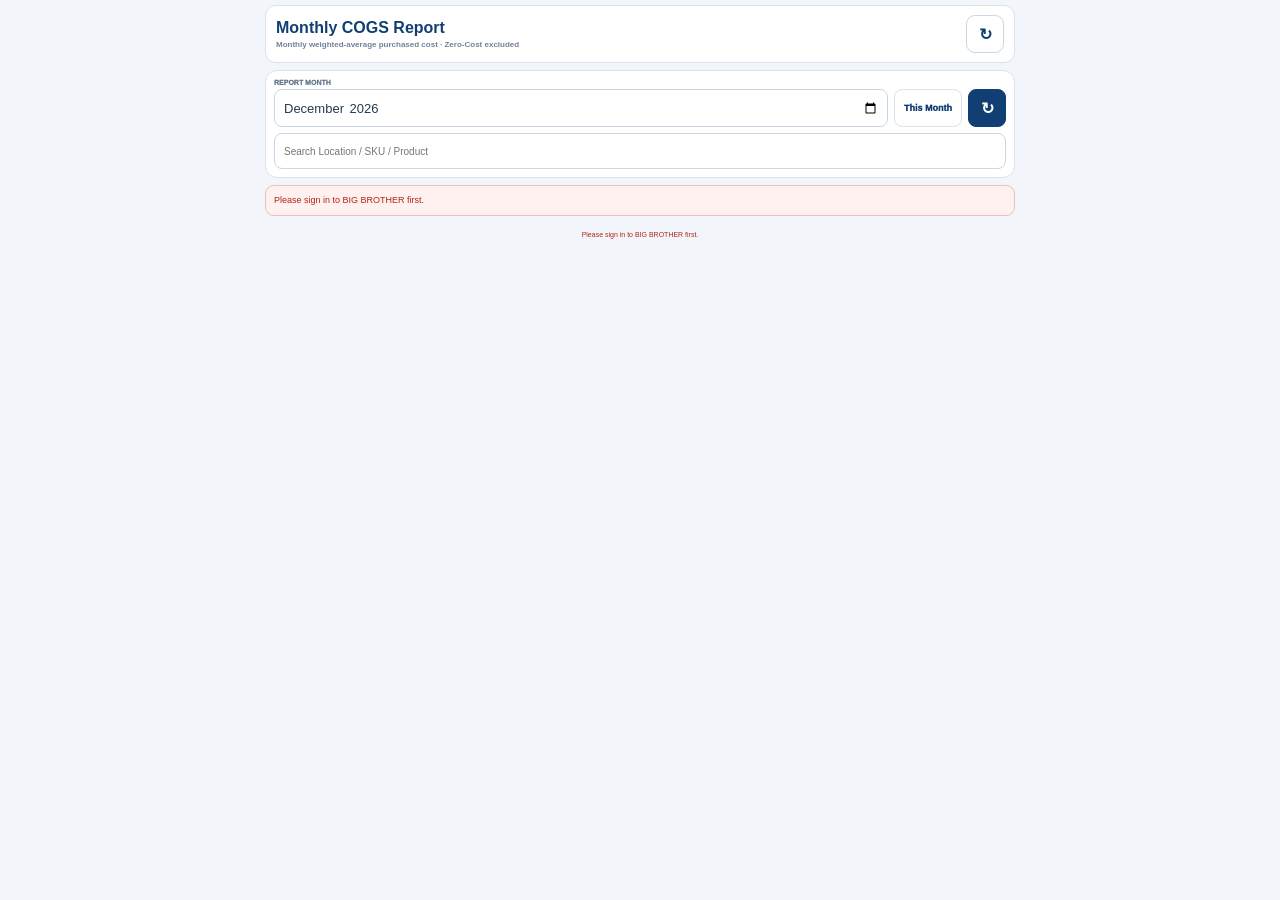
<file: mobile-monthly.html>
<!doctype html>
<html lang="en">
<head>
<meta charset="utf-8">
<meta name="viewport" content="width=device-width,initial-scale=1,viewport-fit=cover">
<title>BIG BROTHER — Monthly COGS Mobile</title>
<style>
:root{--navy:#123f73;--navy2:#174f8f;--blue:#2c6fbd;--green:#168158;--purple:#704ab0;--orange:#aa6500;--red:#b42318;--bg:#f2f6fa;--line:#d9e3ee;--soft:#edf1f5;--muted:#718297;--text:#263b50}
*{box-sizing:border-box}html,body{margin:0;min-height:100%;background:var(--bg);color:var(--text);font-family:"Segoe UI",Tahoma,Arial,sans-serif}button,input{font:inherit}[hidden]{display:none!important}button:disabled,input:disabled{opacity:.55}.app{width:min(760px,100%);margin:0 auto;padding:5px 5px calc(14px + env(safe-area-inset-bottom))}
.mobile-head{display:grid;grid-template-columns:minmax(0,1fr) auto;gap:8px;align-items:center;margin-bottom:7px;padding:9px 10px;border:1px solid var(--line);border-radius:11px;background:#fff}.mobile-head>div{min-width:0}.mobile-head strong{display:block;color:var(--navy);font-size:16px;line-height:1.1}.mobile-head span{display:block;margin-top:3px;color:var(--muted);font-size:8px;font-weight:700;white-space:nowrap;overflow:hidden;text-overflow:ellipsis}.mobile-head button{width:38px;height:38px;border:1px solid #cbd7e5;border-radius:9px;background:#fff;color:var(--navy);font-size:16px;font-weight:1000}
.controls-card{display:grid;grid-template-columns:minmax(0,1fr) auto 38px;gap:6px;align-items:end;margin-bottom:7px;padding:8px;border:1px solid var(--line);border-radius:12px;background:#fff}.month-field{min-width:0}.month-field>span{display:block;margin-bottom:3px;color:#61758b;font-size:7px;font-weight:1000;text-transform:uppercase}.month-field input{width:100%;min-height:38px;border:1px solid #cad6e3;border-radius:8px;background:#fff;color:var(--text);padding:6px 8px;font-size:13px}.control-btn{min-height:38px;border:1px solid var(--line);border-radius:8px;background:#fff;color:var(--navy);padding:5px 9px;font-size:9px;font-weight:1000}.control-btn.primary{padding:4px;font-size:16px;background:var(--navy);border-color:var(--navy);color:#fff}.search{grid-column:1/-1;width:100%;min-height:36px;border:1px solid #cbd7e5;border-radius:8px;background:#fff;color:var(--text);padding:7px 9px;font-size:10px;outline:none}.search:focus{border-color:#8cb1d9;box-shadow:0 0 0 3px #edf5ff}
.error-box{margin-bottom:7px;padding:8px;border:1px solid #edc0ba;border-radius:9px;background:#fff1ef;color:var(--red);font-size:9px;line-height:1.4}.loading-box{margin-bottom:7px;padding:10px;border:1px solid #cfdef1;border-radius:9px;background:#f7fbff;color:#426482;text-align:center;font-size:9px;font-weight:900}
.summary{display:grid;grid-template-columns:1fr 1fr;gap:6px;margin-bottom:8px}.stat{min-width:0;padding:8px;border:1px solid var(--line);border-radius:10px;background:#fff}.stat small{display:block;color:var(--muted);font-size:7px;font-weight:1000;text-transform:uppercase}.stat strong{display:block;margin-top:3px;color:var(--navy);font-size:15px;line-height:1.05;font-weight:1000}.stat span{display:block;margin-top:3px;color:#7b8b9c;font-size:6px;font-weight:700}.stat.main{grid-column:1/-1;padding:10px;border-color:#b9d2ef;background:#f5f9ff}.stat.main strong{font-size:23px;color:var(--navy2)}.stat.zero strong{color:var(--purple)}.stat.total strong{color:var(--green)}
.quality{margin-bottom:8px;padding:9px 10px;border:1px solid #f2c477;border-radius:10px;background:#fff5df;color:#815000;font-size:8px;line-height:1.45}.quality strong{display:block;margin-bottom:3px;font-size:9px}
.daily-panel{margin-bottom:8px;overflow:hidden;border:1px solid var(--line);border-radius:11px;background:#fff}.panel-head{width:100%;min-height:42px;display:flex;align-items:center;justify-content:space-between;gap:8px;padding:8px 10px;border:0;background:#f8fbfe;text-align:left;cursor:pointer}.panel-head-main{min-width:0}.panel-head strong{display:block;color:var(--navy);font-size:10px}.panel-head small{display:block;margin-top:2px;color:var(--muted);font-size:7px;font-weight:800}.panel-side{display:flex;align-items:center;gap:7px;color:var(--muted);font-size:7px;font-weight:900;white-space:nowrap}.panel-chevron{display:inline-block;color:var(--navy);font-size:15px;line-height:1;transition:transform .18s ease}.daily-panel.collapsed .panel-chevron{transform:rotate(-90deg)}.daily-panel.collapsed .daily-wrap{display:none}.daily-wrap{overflow:auto;-webkit-overflow-scrolling:touch;border-top:1px solid var(--line)}.daily-table{width:100%;min-width:520px;border-collapse:collapse}.daily-table th,.daily-table td{height:31px;padding:5px 7px;border-bottom:1px solid var(--soft);font-size:7px;white-space:nowrap;text-align:right}.daily-table th{background:#fbfcfe;color:#63778b;font-size:6px;font-weight:1000;text-transform:uppercase}.daily-table th:first-child,.daily-table td:first-child{text-align:left}.daily-table tbody tr:last-child td{border-bottom:0}.daily-table .day-cogs{color:var(--navy);font-weight:1000}.daily-table .zero{color:var(--purple);font-weight:900}
.location-card{margin-bottom:8px;overflow:hidden;border:1px solid var(--line);border-radius:11px;background:#fff}.location-head{display:grid;grid-template-columns:minmax(0,1fr) auto;gap:8px;align-items:center;padding:9px 10px;background:#f8fbfe;border-bottom:1px solid var(--line)}.location-title{min-width:0}.location-title strong{display:block;color:var(--navy);font-size:11px;line-height:1.15;white-space:nowrap;overflow:hidden;text-overflow:ellipsis}.location-title span{display:block;margin-top:2px;color:var(--muted);font-size:7px;font-weight:800}.location-actions{display:flex;align-items:center;gap:6px}.location-cogs{text-align:right}.location-cogs small{display:block;color:var(--muted);font-size:6px;font-weight:900;text-transform:uppercase}.location-cogs strong{display:block;margin-top:2px;color:var(--navy);font-size:12px;font-weight:1000}.location-toggle{width:30px;height:30px;border:1px solid #d7e1ec;border-radius:8px;background:#fff;color:var(--navy);padding:0;font-size:15px;font-weight:1000;transition:transform .18s ease}.location-card.collapsed .location-toggle{transform:rotate(-90deg)}.location-card.collapsed .location-body{display:none}
.location-stats{display:grid;grid-template-columns:repeat(3,1fr);gap:1px;background:var(--soft);border-bottom:1px solid var(--soft)}.location-stat{min-width:0;padding:6px 7px;background:#fff}.location-stat small{display:block;color:var(--muted);font-size:6px;font-weight:900;text-transform:uppercase;white-space:nowrap;overflow:hidden;text-overflow:ellipsis}.location-stat strong{display:block;margin-top:2px;color:var(--navy);font-size:10px;font-weight:1000}.location-stat.zero strong{color:var(--purple)}
.product-table-wrap{overflow:auto;-webkit-overflow-scrolling:touch}.product-table{width:100%;min-width:735px;border-collapse:collapse;background:#fff}.product-table th,.product-table td{height:34px;padding:5px 7px;border-bottom:1px solid var(--soft);font-size:7px;white-space:nowrap;text-align:right;vertical-align:middle}.product-table th{background:#fbfcfe;color:#63778b;font-size:6px;font-weight:1000;text-transform:uppercase}.product-table th:first-child,.product-table td:first-child{text-align:left}.product-table tbody tr:last-child td{border-bottom:0}.product-cell{min-width:170px;max-width:210px}.product-cell strong{display:block;color:#324b63;font-size:8px;line-height:1.1;overflow:hidden;text-overflow:ellipsis}.product-cell span{display:block;margin-top:2px;color:var(--muted);font-size:6px;overflow:hidden;text-overflow:ellipsis}.purchased{color:var(--blue);font-weight:900}.zero{color:var(--purple);font-weight:900}.total{color:var(--green);font-weight:1000}.cogs{color:var(--navy);font-weight:1000}.badge{display:inline-block;border-radius:999px;padding:3px 6px;font-size:6px;font-weight:1000;white-space:nowrap}.badge.ok{background:#edf9f3;color:var(--green)}.badge.warning{background:#fff5df;color:var(--orange)}.badge.error{background:#fff1f0;color:var(--red)}
.empty{padding:24px 12px;border:1px solid var(--line);border-radius:10px;background:#fff;color:var(--muted);text-align:center;font-size:9px}.grand-card{margin-top:8px;padding:11px 12px;border-radius:11px;background:linear-gradient(135deg,#123f73,#1c5b9d);color:#fff}.grand-card small{display:block;color:#cfdef0;font-size:7px;font-weight:1000;text-transform:uppercase}.grand-card strong{display:block;margin-top:3px;font-size:22px;font-weight:1000}.grand-card span{display:block;margin-top:4px;color:#dce9f6;font-size:7px;font-weight:700}.status{padding:7px 2px 0;color:var(--muted);font-size:7px;line-height:1.35;text-align:center}.status.ok{color:var(--green)}.status.error{color:var(--red)}
@media(max-width:345px){.controls-card{grid-template-columns:minmax(0,1fr) auto 36px}.location-head{padding:8px}.product-table{min-width:700px}.product-table th,.product-table td{padding:4px 6px;font-size:6.5px}}
</style>
<script src="supabase-cogs-adapter.js?v=20260912-1"></script>
</head>
<body>
<main class="app">
<header class="mobile-head"><div><strong>Monthly COGS Report</strong><span>Monthly weighted-average purchased cost · Zero-Cost excluded</span></div><button id="topRefreshBtn" type="button" aria-label="Refresh">↻</button></header>
<section class="controls-card"><label class="month-field"><span>Report Month</span><input id="reportMonth" type="month"></label><button id="currentMonthBtn" class="control-btn" type="button">This Month</button><button id="refreshBtn" class="control-btn primary" type="button">↻</button><input id="search" class="search" type="search" autocomplete="off" placeholder="Search Location / SKU / Product"></section>
<div id="errorBox" class="error-box" hidden></div><div id="loadingBox" class="loading-box">Loading Monthly COGS…</div>
<section id="summary" class="summary" hidden><article class="stat main"><small>Monthly COGS</small><strong id="sumCOGS">$0.00</strong><span id="periodLabel">-</span></article><article class="stat"><small>Purchased Sold Qty</small><strong id="sumPurchased">0</strong><span>Qty generating COGS</span></article><article class="stat zero"><small>Zero-Cost Sold Qty</small><strong id="sumZero">0</strong><span>COGS = $0</span></article><article class="stat total"><small>Total Sold Qty</small><strong id="sumTotal">0</strong><span>Purchased + Zero-Cost</span></article><article class="stat"><small>Locations</small><strong id="sumLocations">0</strong><span>Separate location totals</span></article></section>
<section id="quality" class="quality" hidden></section>
<section id="dailyPanel" class="daily-panel collapsed" hidden><button id="dailyToggle" class="panel-head" type="button" aria-expanded="false"><span class="panel-head-main"><strong>📅 Daily COGS Breakdown</strong><small>Tap to view daily totals</small></span><span class="panel-side"><span id="dailyCount">0 active days</span><span class="panel-chevron">⌄</span></span></button><div id="dailyTotals" class="daily-wrap"></div></section>
<section id="content"></section>
<section id="grandCard" class="grand-card" hidden><small>Total Monthly COGS</small><strong id="grandCOGS">$0.00</strong><span id="grandMeta"></span></section><div id="status" class="status"></div>
</main>
<script>
(function(){'use strict';
const $=id=>document.getElementById(id);const state={report:null,loading:false,collapsed:new Set(),dailyCollapsed:true};
function n(v){const x=Number(v);return Number.isFinite(x)?x:0}function esc(v){return String(v??'').replace(/[&<>"']/g,c=>({'&':'&amp;','<':'&lt;','>':'&gt;','"':'&quot;',"'":'&#039;'}[c]))}function qty(v){return n(v).toLocaleString('en-US',{maximumFractionDigits:2})}function money(v){return '$'+n(v).toLocaleString('en-US',{minimumFractionDigits:2,maximumFractionDigits:2})}function cost(v){const x=n(v);return Math.abs(x)<.000001?'$0.00':'$'+x.toLocaleString('en-US',{minimumFractionDigits:2,maximumFractionDigits:6})}function clean(v){return String(v??'').trim()}
function currentMonth(){const p=new Intl.DateTimeFormat('en-US',{timeZone:'Asia/Phnom_Penh',year:'numeric',month:'2-digit'}).formatToParts(new Date());let y='',m='';p.forEach(x=>{if(x.type==='year')y=x.value;if(x.type==='month')m=x.value});return y+'-'+m}
function visibleDate(v){const m=String(v||'').match(/^(\d{4})-(\d{2})-(\d{2})$/);if(!m)return v||'';const a=['Jan','Feb','Mar','Apr','May','Jun','Jul','Aug','Sep','Oct','Nov','Dec'];return m[3]+'-'+a[Number(m[2])-1]+'-'+m[1]}
function setStatus(t,type=''){$('status').textContent=t||'';$('status').className='status'+(type?' '+type:'')}function setError(t){const s=clean(t);$('errorBox').hidden=!s;$('errorBox').textContent=s}function setLoading(f){state.loading=!!f;$('loadingBox').hidden=!f;['reportMonth','currentMonthBtn','refreshBtn','topRefreshBtn'].forEach(id=>{const e=$(id);if(e)e.disabled=!!f})}
function statusBadge(r){const s=clean(r.costStatus||'OK').toUpperCase();if(s==='OK')return '<span class="badge ok">OK</span>';if(s.includes('MISSING'))return '<span class="badge warning">⚠ MISSING COST</span>';return '<span class="badge error">'+esc(s)+'</span>'}
function renderSummary(){const t=state.report?.totals||{};$('sumPurchased').textContent=qty(t.purchasedSoldQty);$('sumZero').textContent=qty(t.zeroCostSoldQty);$('sumTotal').textContent=qty(t.totalSoldQty);$('sumLocations').textContent=qty(Array.isArray(state.report?.locations)?state.report.locations.length:0);$('sumCOGS').textContent=money(t.totalMonthlyCOGSUSD);$('periodLabel').textContent=state.report?.periodLabel||'-';$('grandCOGS').textContent=money(t.totalMonthlyCOGSUSD);$('grandMeta').textContent=qty(t.totalSoldQty)+' total net Qty sold · '+(state.report?.periodLabel||'')+' · Purchased inventory cost only';$('summary').hidden=false;$('grandCard').hidden=false}
function renderQuality(){const q=state.report?.dataQuality||{},b=$('quality');if(!q.hasIssues){b.hidden=true;b.innerHTML='';return}b.hidden=false;b.innerHTML='<strong>⚠ Monthly COGS Data Quality Warning</strong>Purchased stock with missing monthly cost basis remains Purchased stock and is NOT converted to Zero-Cost. Missing Cost Rows: <b>'+qty(q.missingCostRowCount)+'</b> · Missing Cost Qty: <b>'+qty(q.missingCostQty)+'</b> · Unknown Source Rows: <b>'+qty(q.unknownSourceRowCount)+'</b> · Zero-Cost Value Errors: <b>'+qty(q.zeroCostNonzeroValueRowCount)+'</b>'}
function renderDaily(){const rows=Array.isArray(state.report?.dailyTotals)?state.report.dailyTotals:[];const panel=$('dailyPanel');panel.hidden=false;panel.classList.toggle('collapsed',state.dailyCollapsed);$('dailyToggle').setAttribute('aria-expanded',String(!state.dailyCollapsed));$('dailyCount').textContent=rows.length+' active day'+(rows.length===1?'':'s');if(!rows.length){$('dailyTotals').innerHTML='<div class="empty">No daily COGS activity for this month.</div>';return}$('dailyTotals').innerHTML='<table class="daily-table"><thead><tr><th>Date</th><th>Purchased</th><th>Zero-Cost</th><th>Total Sold</th><th>Daily COGS</th></tr></thead><tbody>'+rows.map(r=>'<tr><td>'+esc(visibleDate(r.date))+'</td><td>'+qty(r.purchasedSoldQty)+'</td><td class="zero">'+qty(r.zeroCostSoldQty)+'</td><td>'+qty(r.totalSoldQty)+'</td><td class="day-cogs">'+money(r.dailyCOGSUSD)+'</td></tr>').join('')+'</tbody></table>'}
function filteredLocations(){const q=$('search').value.trim().toLowerCase(),ls=Array.isArray(state.report?.locations)?state.report.locations:[];if(!q)return ls;return ls.map(l=>{const lm=[l.locationCode,l.locationName].join(' ').toLowerCase().includes(q);const products=(Array.isArray(l.products)?l.products:[]).filter(p=>lm||[p.productCode,p.productName,p.sku].join(' ').toLowerCase().includes(q));return {...l,products}}).filter(l=>l.products.length)}
function productRow(p){return '<tr><td class="product-cell"><strong>'+esc(p.productName||'-')+'</strong><span>'+esc(p.productCode||p.sku||'-')+(p.unit?' · '+esc(p.unit):'')+'</span></td><td class="purchased">'+qty(p.purchasedSoldQty)+'</td><td class="zero">'+qty(p.zeroCostSoldQty)+'</td><td class="total">'+qty(p.totalSoldQty)+'</td><td>'+cost(p.purchasedUnitCost??p.monthlyAveragePurchasedCost)+'</td><td class="cogs">'+money(p.totalCOGSUSD)+'</td><td>'+qty(p.transactionCount)+'</td><td>'+statusBadge(p)+'</td></tr>'}
function locationCard(l,i){const ps=Array.isArray(l.products)?l.products:[],k=clean(l.locationCode)||String(i),c=state.collapsed.has(k);return '<section class="location-card'+(c?' collapsed':'')+'"><header class="location-head"><div class="location-title"><strong>📍 '+esc(l.locationName||l.locationCode||'Location')+'</strong><span>'+esc(l.locationCode||'')+'</span></div><div class="location-actions"><div class="location-cogs"><small>Location COGS</small><strong>'+money(l.locationCOGSUSD)+'</strong></div><button type="button" class="location-toggle" data-toggle-location="'+esc(k)+'" aria-label="Toggle location">⌄</button></div></header><div class="location-body"><div class="location-stats"><div class="location-stat"><small>Purchased Sold</small><strong>'+qty(l.purchasedSoldQty)+'</strong></div><div class="location-stat zero"><small>Zero-Cost Sold</small><strong>'+qty(l.zeroCostSoldQty)+'</strong></div><div class="location-stat"><small>Total Sold</small><strong>'+qty(l.totalSoldQty)+'</strong></div></div><div class="product-table-wrap"><table class="product-table"><thead><tr><th>Product / SKU</th><th>Pur. Sold</th><th>Zero</th><th>Total</th><th>Avg Cost</th><th>COGS</th><th>Tx</th><th>Status</th></tr></thead><tbody>'+ps.map(productRow).join('')+'</tbody></table></div></div></section>'}
function bindLocationToggles(){$('content').querySelectorAll('[data-toggle-location]').forEach(b=>b.onclick=()=>{const k=b.dataset.toggleLocation;if(state.collapsed.has(k))state.collapsed.delete(k);else state.collapsed.add(k);const card=b.closest('.location-card');if(card)card.classList.toggle('collapsed',state.collapsed.has(k))})}
function renderContent(){if(!state.report)return;const ls=filteredLocations();if(!ls.length){$('content').innerHTML='<div class="empty">No Monthly COGS activity found for <strong>'+esc(state.report.periodLabel||'')+'</strong>.</div>';return}$('content').innerHTML=ls.map(locationCard).join('');bindLocationToggles()}
function render(){renderSummary();renderQuality();renderDaily();renderContent()}
function clearReport(){state.report=null;$('summary').hidden=true;$('quality').hidden=true;$('dailyPanel').hidden=true;$('content').innerHTML='';$('grandCard').hidden=true}
async function loadReport(){if(state.loading)return;const value=$('reportMonth').value;if(!value)return;const parts=value.split('-'),year=Number(parts[0]),month=Number(parts[1]);if(!year||!month)return;setLoading(true);setError('');setStatus('Loading Monthly COGS...');state.dailyCollapsed=true;try{if(!window.BBCogsAdapter||typeof window.BBCogsAdapter.monthlyReport!=='function')throw new Error('COGS Supabase Adapter is not available.');const data=await window.BBCogsAdapter.monthlyReport(year,month);if(!data||data.success!==true)throw new Error('Monthly COGS Report returned an invalid response.');state.report=data;render();setStatus('Monthly COGS loaded · '+(data.version||'MONTHLY-COGS-REPORT-V2')+' · Generated '+(data.generatedAt||''),'ok')}catch(e){console.error(e);clearReport();setError(clean(e?.message||e)||'Could not load Monthly COGS Report.');setStatus(clean(e?.message||e),'error')}finally{setLoading(false)}}
$('dailyToggle').onclick=()=>{state.dailyCollapsed=!state.dailyCollapsed;$('dailyPanel').classList.toggle('collapsed',state.dailyCollapsed);$('dailyToggle').setAttribute('aria-expanded',String(!state.dailyCollapsed))};$('refreshBtn').onclick=loadReport;$('topRefreshBtn').onclick=loadReport;$('reportMonth').onchange=loadReport;$('currentMonthBtn').onclick=()=>{$('reportMonth').value=currentMonth();loadReport()};$('search').oninput=renderContent;$('reportMonth').value=currentMonth();loadReport();
})();
</script>
</body>
</html>
</file>
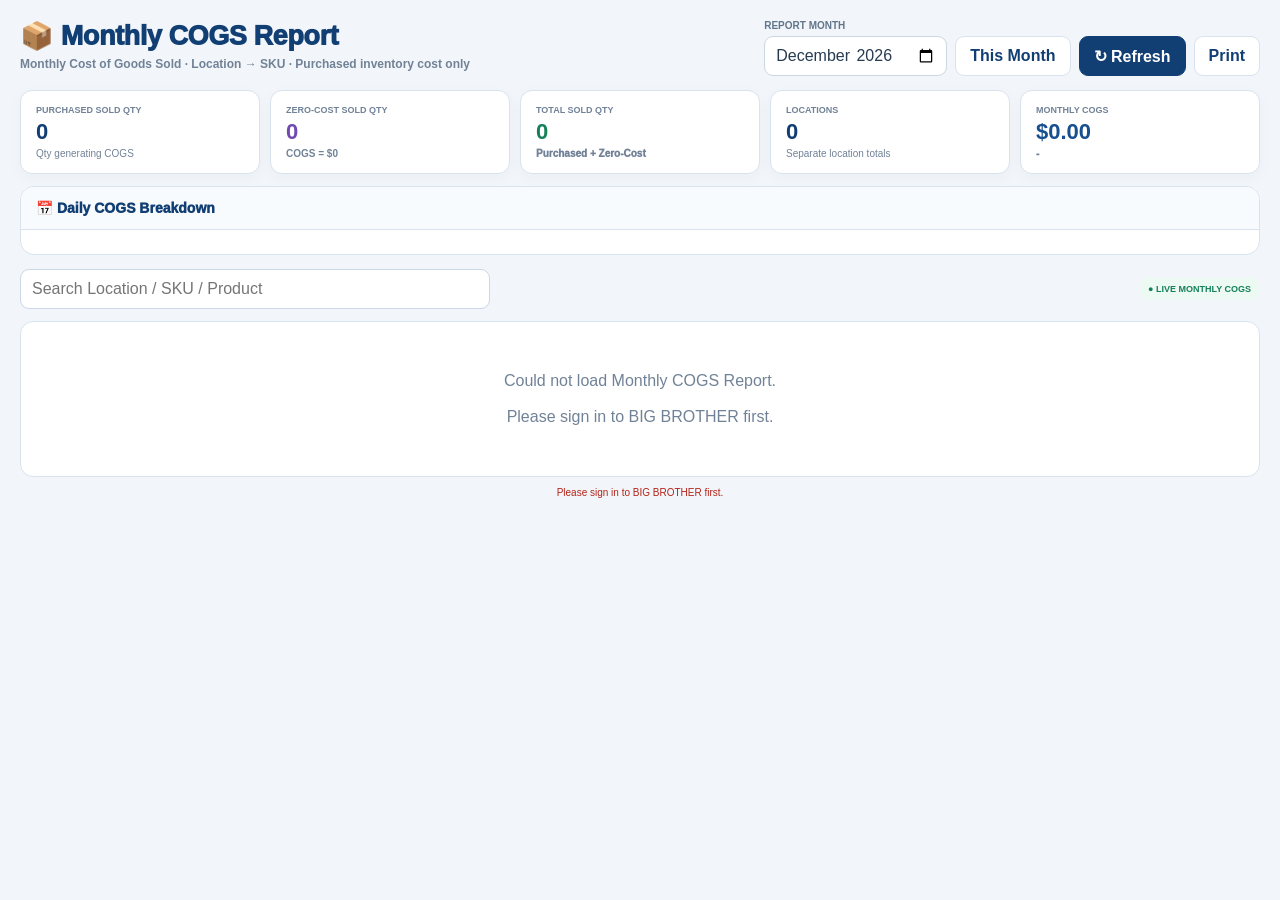
<file: monthly.html>
<!doctype html>

<html lang="en">

<head>

<meta charset="utf-8">

<meta
  name="viewport"
  content="width=device-width,initial-scale=1"
>

<title>
  BIG BROTHER — Monthly COGS Report
</title>


<style>

*{
  box-sizing:border-box;
}


:root{

  --navy:#123f73;
  --navy2:#174f8f;

  --blue:#2c6fbd;

  --green:#168158;
  --green-soft:#edf9f3;

  --purple:#704ab0;

  --orange:#aa6500;
  --orange-soft:#fff5df;

  --red:#b42318;
  --red-soft:#fff1f0;

  --line:#d9e3ee;
  --line-soft:#edf1f5;

  --muted:#718297;
  --text:#263b50;

  --bg:#f2f6fa;
  --white:#fff;

}


html,
body{

  margin:0;
  min-height:100%;

}


body{

  background:var(--bg);

  color:var(--text);

  font-family:
    "Segoe UI",
    Tahoma,
    Arial,
    sans-serif;

}


.page{

  max-width:1750px;

  margin:0 auto;

  padding:20px;

}


body.embed .page{

  padding-top:14px;

}



/* ============================================================
   HEADER
   ============================================================ */

.topbar{

  display:flex;

  justify-content:space-between;

  align-items:flex-start;

  gap:18px;

  margin-bottom:14px;

}


.title{

  margin:0;

  color:var(--navy);

  font-size:27px;

  font-weight:1000;

  letter-spacing:-.4px;

}


.subtitle{

  margin-top:5px;

  color:var(--muted);

  font-size:12px;

  font-weight:600;

}


.top-actions{

  display:flex;

  align-items:flex-end;

  gap:8px;

}


.field{

  min-width:170px;

}


.field label{

  display:block;

  margin-bottom:5px;

  color:#61758b;

  font-size:10px;

  font-weight:900;

  text-transform:uppercase;

}


.field input{

  width:100%;

  min-height:40px;

  padding:8px 10px;

  border:1px solid #cad6e3;

  border-radius:9px;

  background:#fff;

  color:var(--text);

  font:inherit;

}


button{

  min-height:40px;

  padding:9px 14px;

  border-radius:9px;

  font:inherit;

  font-weight:900;

  cursor:pointer;

}


.btn-primary{

  border:1px solid var(--navy);

  background:var(--navy);

  color:#fff;

}


.btn-secondary{

  border:1px solid var(--line);

  background:#fff;

  color:var(--navy);

}



/* ============================================================
   SUMMARY
   ============================================================ */

.summary{

  display:grid;

  grid-template-columns:
    repeat(
      5,
      minmax(0,1fr)
    );

  gap:10px;

  margin-bottom:12px;

}


.stat{

  background:#fff;

  border:1px solid var(--line);

  border-radius:12px;

  padding:14px 15px;

  box-shadow:
    0 4px 14px
    rgba(20,55,90,.035);

}


.stat small{

  display:block;

  color:var(--muted);

  font-size:9px;

  font-weight:900;

  text-transform:uppercase;

}


.stat strong{

  display:block;

  margin-top:6px;

  color:var(--navy);

  font-size:22px;

  line-height:1;

}


.stat span{

  display:block;

  margin-top:5px;

  color:#718297;

  font-size:10px;

}


.stat.zero strong{

  color:var(--purple);

}


.stat.total strong{

  color:var(--green);

}


.stat.cogs strong{

  color:var(--navy2);

}



/* ============================================================
   DATA QUALITY
   ============================================================ */

.quality{

  display:none;

  margin-bottom:12px;

  padding:12px 14px;

  border:1px solid #f2c477;

  border-radius:11px;

  background:var(--orange-soft);

  color:#815000;

  font-size:11px;

  line-height:1.5;

}


.quality.show{

  display:block;

}


.quality strong{

  display:block;

  margin-bottom:3px;

  font-size:12px;

}



/* ============================================================
   DAILY BREAKDOWN
   ============================================================ */

.daily-panel{

  margin-bottom:14px;

  overflow:hidden;

  background:#fff;

  border:1px solid var(--line);

  border-radius:14px;

}


.panel-title{

  padding:13px 15px;

  background:#f8fbfe;

  border-bottom:1px solid var(--line);

  color:var(--navy);

  font-size:14px;

  font-weight:1000;

}


.daily-grid{

  display:grid;

  grid-template-columns:
    repeat(
      auto-fit,
      minmax(190px,1fr)
    );

  gap:8px;

  padding:12px;

}


.day-card{

  padding:11px 12px;

  border:1px solid var(--line-soft);

  border-radius:10px;

  background:#fff;

}


.day-date{

  color:var(--navy);

  font-size:11px;

  font-weight:1000;

}


.day-row{

  display:flex;

  justify-content:space-between;

  gap:12px;

  margin-top:5px;

  color:#667b90;

  font-size:9px;

}


.day-row strong{

  color:#334f69;

}


.day-cogs{

  margin-top:7px;

  padding-top:7px;

  border-top:1px solid var(--line-soft);

  display:flex;

  justify-content:space-between;

  color:var(--navy);

  font-size:10px;

  font-weight:1000;

}



/* ============================================================
   TOOLBAR
   ============================================================ */

.toolbar{

  display:flex;

  align-items:center;

  gap:10px;

  margin-bottom:12px;

}


.search{

  width:min(
    470px,
    100%
  );

  height:40px;

  border:1px solid #cbd7e5;

  border-radius:9px;

  padding:8px 11px;

  font:inherit;

  outline:none;

  background:#fff;

}


.search:focus{

  border-color:#8cb1d9;

  box-shadow:
    0 0 0 3px
    #edf5ff;

}


.live{

  margin-left:auto;

  padding:6px 9px;

  border-radius:999px;

  background:var(--green-soft);

  color:var(--green);

  font-size:9px;

  font-weight:900;

}



/* ============================================================
   LOCATION
   ============================================================ */

.location-card{

  margin-bottom:14px;

  overflow:hidden;

  background:#fff;

  border:1px solid var(--line);

  border-radius:14px;

  box-shadow:
    0 5px 18px
    rgba(24,54,87,.04);

}


.location-head{

  display:flex;

  justify-content:space-between;

  align-items:center;

  gap:15px;

  padding:13px 15px;

  background:#f8fbfe;

  border-bottom:1px solid var(--line);

}


.location-name{

  color:var(--navy);

  font-size:15px;

  font-weight:1000;

}


.location-code{

  margin-top:3px;

  color:var(--muted);

  font-size:10px;

  font-weight:800;

}


.location-totals{

  display:flex;

  gap:20px;

  text-align:right;

}


.location-total small{

  display:block;

  color:var(--muted);

  font-size:8px;

  font-weight:900;

  text-transform:uppercase;

}


.location-total strong{

  display:block;

  margin-top:3px;

  color:var(--navy);

  font-size:14px;

}



/* ============================================================
   TABLE
   ============================================================ */

.table-wrap{

  overflow:auto;

}


table{

  width:100%;

  min-width:1050px;

  border-collapse:collapse;

}


th,
td{

  padding:10px 12px;

  border-bottom:
    1px solid
    var(--line-soft);

  font-size:11px;

  white-space:nowrap;

}


th{

  background:#fbfcfe;

  color:#63778b;

  font-size:9px;

  font-weight:900;

  text-transform:uppercase;

  text-align:left;

}


th.num,
td.num{

  text-align:right;

}


tbody tr:hover{

  background:#fbfdff;

}


.sku{

  color:var(--navy);

  font-weight:900;

}


.product{

  color:#324b63;

  font-weight:800;

}


.purchased{

  color:var(--blue);

  font-weight:900;

}


.zero{

  color:var(--purple);

  font-weight:900;

}


.total{

  color:var(--green);

  font-weight:1000;

}


.cogs{

  color:var(--navy);

  font-weight:1000;

}



/* ============================================================
   STATUS
   ============================================================ */

.badge{

  display:inline-block;

  padding:4px 7px;

  border-radius:999px;

  font-size:8px;

  font-weight:1000;

}


.badge.ok{

  background:var(--green-soft);

  color:var(--green);

}


.badge.warning{

  background:var(--orange-soft);

  color:var(--orange);

}


.badge.error{

  background:var(--red-soft);

  color:var(--red);

}



/* ============================================================
   LOCATION FOOTER
   ============================================================ */

.location-foot{

  display:flex;

  justify-content:flex-end;

  gap:40px;

  padding:11px 15px;

  background:#fbfcfe;

  border-top:1px solid var(--line);

  font-size:11px;

}


.location-foot strong{

  color:var(--navy);

}



/* ============================================================
   GRAND TOTAL
   ============================================================ */

.grand{

  display:flex;

  justify-content:flex-end;

  margin-top:14px;

}


.grand-card{

  min-width:380px;

  padding:17px 19px;

  background:
    linear-gradient(
      135deg,
      #123f73,
      #1c5b9d
    );

  color:#fff;

  border-radius:14px;

  box-shadow:
    0 8px 22px
    rgba(18,63,115,.18);

}


.grand-card small{

  display:block;

  color:#cfdef0;

  font-size:9px;

  font-weight:900;

  text-transform:uppercase;

}


.grand-card strong{

  display:block;

  margin-top:5px;

  font-size:28px;

  font-weight:1000;

}


.grand-card span{

  display:block;

  margin-top:6px;

  color:#dce9f6;

  font-size:10px;

}



/* ============================================================
   EMPTY / LOADING
   ============================================================ */

.loading,
.empty{

  padding:50px 20px;

  background:#fff;

  border:1px solid var(--line);

  border-radius:13px;

  text-align:center;

  color:var(--muted);

}


.loading strong{

  display:block;

  margin-bottom:5px;

  color:var(--navy);

}


.status{

  margin-top:10px;

  text-align:center;

  color:var(--muted);

  font-size:10px;

}


.status.ok{

  color:var(--green);

}


.status.error{

  color:var(--red);

}



/* ============================================================
   PRINT
   ============================================================ */

@media print{

  body{
    background:#fff;
  }


  .top-actions,
  .toolbar,
  .status{

    display:none!important;

  }


  .page{

    max-width:none;

    padding:0;

  }


  .location-card,
  .daily-panel{

    break-inside:avoid;

    box-shadow:none;

  }

}



/* ============================================================
   RESPONSIVE
   ============================================================ */

@media(max-width:1200px){

  .summary{

    grid-template-columns:
      repeat(
        3,
        minmax(0,1fr)
      );

  }

}


@media(max-width:800px){

  .topbar{

    display:block;

  }


  .top-actions{

    margin-top:12px;

  }


  .summary{

    grid-template-columns:
      repeat(
        2,
        minmax(0,1fr)
      );

  }


  .location-head{

    align-items:flex-start;

    flex-direction:column;

  }


  .location-totals{

    width:100%;

    justify-content:flex-start;

    text-align:left;

  }

}


@media(max-width:520px){

  .summary{

    grid-template-columns:1fr;

  }

}

</style>

</head>


<body>


<div class="page">


  <!-- ========================================================
       HEADER
       ======================================================== -->

  <div class="topbar">


    <div>

      <h1 class="title">
        📦 Monthly COGS Report
      </h1>

      <div class="subtitle">
        Monthly Cost of Goods Sold · Location → SKU · Purchased inventory cost only
      </div>

    </div>


    <div class="top-actions">


      <div class="field">

        <label>
          Report Month
        </label>

        <input
          id="reportMonth"
          type="month"
        >

      </div>


      <button
        type="button"
        id="currentMonthBtn"
        class="btn-secondary"
      >
        This Month
      </button>


      <button
        type="button"
        id="refreshBtn"
        class="btn-primary"
      >
        ↻ Refresh
      </button>


      <button
        type="button"
        id="printBtn"
        class="btn-secondary"
      >
        Print
      </button>


    </div>


  </div>



  <!-- ========================================================
       SUMMARY
       ======================================================== -->

  <div class="summary">


    <div class="stat">

      <small>
        Purchased Sold Qty
      </small>

      <strong id="sumPurchased">
        0
      </strong>

      <span>
        Qty generating COGS
      </span>

    </div>


    <div class="stat zero">

      <small>
        Zero-Cost Sold Qty
      </small>

      <strong id="sumZero">
        0
      </strong>

      <span>
        COGS = $0
      </span>

    </div>


    <div class="stat total">

      <small>
        Total Sold Qty
      </small>

      <strong id="sumTotal">
        0
      </strong>

      <span>
        Purchased + Zero-Cost
      </span>

    </div>


    <div class="stat">

      <small>
        Locations
      </small>

      <strong id="sumLocations">
        0
      </strong>

      <span>
        Separate location totals
      </span>

    </div>


    <div class="stat cogs">

      <small>
        Monthly COGS
      </small>

      <strong id="sumCOGS">
        $0.00
      </strong>

      <span id="periodLabel">
        -
      </span>

    </div>


  </div>



  <!-- ========================================================
       QUALITY
       ======================================================== -->

  <div
    id="quality"
    class="quality"
  ></div>



  <!-- ========================================================
       DAILY TOTALS
       ======================================================== -->

  <section class="daily-panel">


    <div class="panel-title">
      📅 Daily COGS Breakdown
    </div>


    <div
      id="dailyTotals"
      class="daily-grid"
    ></div>


  </section>



  <!-- ========================================================
       SEARCH
       ======================================================== -->

  <div class="toolbar">


    <input
      id="search"
      class="search"
      type="search"
      autocomplete="off"
      placeholder="Search Location / SKU / Product"
    >


    <span class="live">
      ● LIVE MONTHLY COGS
    </span>


  </div>



  <!-- ========================================================
       CONTENT
       ======================================================== -->

  <div id="content">


    <div class="loading">

      <strong>
        Loading Monthly COGS
      </strong>

      Reading Supabase sales cost ledger...

    </div>


  </div>



  <div
    id="status"
    class="status"
  >
    Connecting to Supabase...
  </div>


</div>



<script src="supabase-cogs-adapter.js?v=20260912-1"></script>


<script>

'use strict';



/* ============================================================
   STATE
   ============================================================ */

let report = null;

let loading = false;


const $ =
  id =>
    document.getElementById(
      id
    );



/* ============================================================
   EMBED
   ============================================================ */

if(
  new URLSearchParams(
    location.search
  )
  .get(
    'embed'
  )
  ===
  '1'
){

  document.body.classList.add(
    'embed'
  );

}



/* ============================================================
   FORMAT
   ============================================================ */

function n(
  value
){

  const number =
    Number(
      value
    );


  return Number.isFinite(
    number
  )
    ?
    number
    :
    0;

}



function esc(
  value
){

  return String(
    value ?? ''
  )
  .replace(

    /[&<>"']/g,

    char =>
      ({
        '&':'&amp;',
        '<':'&lt;',
        '>':'&gt;',
        '"':'&quot;',
        "'":'&#039;'
      })[
        char
      ]

  );

}



function qty(
  value
){

  return n(
    value
  )
  .toLocaleString(

    'en-US',

    {
      maximumFractionDigits:2
    }

  );

}



function money(
  value
){

  return '$'
    +
    n(
      value
    )
    .toLocaleString(

      'en-US',

      {
        minimumFractionDigits:2,
        maximumFractionDigits:2
      }

    );

}



function cost(
  value
){

  const number =
    n(
      value
    );


  if(
    Math.abs(
      number
    )
    <
    0.000001
  ){

    return '$0.00';

  }


  return '$'
    +
    number
    .toLocaleString(

      'en-US',

      {
        minimumFractionDigits:2,
        maximumFractionDigits:6
      }

    );

}



function currentMonth(){

  const now =
    new Date();


  return(

    now.getFullYear()

    +

    '-'

    +

    String(
      now.getMonth()+1
    )
    .padStart(
      2,
      '0'
    )

  );

}



function visibleDate(
  value
){

  const match =
    String(
      value || ''
    )
    .match(
      /^(\d{4})-(\d{2})-(\d{2})$/
    );


  if(
    !match
  ){

    return value || '';

  }


  const months = [

    'Jan',
    'Feb',
    'Mar',
    'Apr',
    'May',
    'Jun',
    'Jul',
    'Aug',
    'Sep',
    'Oct',
    'Nov',
    'Dec'

  ];


  return(

    match[3]

    +

    '-'

    +

    months[
      Number(
        match[2]
      )
      -
      1
    ]

    +

    '-'

    +

    match[1]

  );

}



function setStatus(
  text,
  type=''
){

  $('status').textContent =
    text || '';


  $('status').className =
    'status'
    +
    (
      type
        ?
        ' '
        +
        type
        :
        ''
    );

}



/* ============================================================
   COST STATUS
   ============================================================ */

function statusBadge(
  row
){

  const status =
    String(
      row.costStatus
      ||
      'OK'
    )
    .toUpperCase();


  if(
    status === 'OK'
  ){

    return`

<span class="badge ok">
  OK
</span>

`;

  }


  if(
    status === 'MISSING_COST'
  ){

    return`

<span class="badge warning">
  ⚠ MISSING COST
</span>

`;

  }


  return`

<span class="badge error">
  ${esc(status)}
</span>

`;

}



/* ============================================================
   FILTER
   ============================================================ */

function filteredLocations(){

  const query =
    $('search')
      .value
      .trim()
      .toLowerCase();


  const locations =
    Array.isArray(
      report?.locations
    )
      ?
      report.locations
      :
      [];


  if(
    !query
  ){

    return locations;

  }


  return locations

    .map(
      location =>{


        const locationMatch =
          [
            location.locationCode,
            location.locationName
          ]
          .join(
            ' '
          )
          .toLowerCase()
          .includes(
            query
          );


        const products =
          (
            Array.isArray(
              location.products
            )
              ?
              location.products
              :
              []
          )
          .filter(
            product =>{


              if(
                locationMatch
              ){

                return true;

              }


              return [

                product.productCode,
                product.productName,
                product.sku

              ]
              .join(
                ' '
              )
              .toLowerCase()
              .includes(
                query
              );

            }
          );


        return{

          ...location,

          products

        };

      }
    )

    .filter(
      location =>
        location.products.length
        >
        0
    );

}



/* ============================================================
   QUALITY
   ============================================================ */

function renderQuality(){

  const q =
    report?.dataQuality
    ||
    {};


  const box =
    $('quality');


  if(
    !q.hasIssues
  ){

    box.classList.remove(
      'show'
    );


    box.innerHTML =
      '';


    return;

  }


  box.classList.add(
    'show'
  );


  box.innerHTML =`

<strong>
  ⚠ Monthly COGS Data Quality Warning
</strong>

Purchased stock with missing historical cost remains marked as Purchased stock and is NOT converted to Zero-Cost.

Missing Cost Rows:
<b>${qty(q.missingCostRowCount)}</b>

· Missing Cost Qty:
<b>${qty(q.missingCostQty)}</b>

· Unknown Source Rows:
<b>${qty(q.unknownSourceRowCount)}</b>

· Zero-Cost Value Errors:
<b>${qty(q.zeroCostNonzeroValueRowCount)}</b>

`;

}



/* ============================================================
   SUMMARY
   ============================================================ */

function renderSummary(){

  const totals =
    report?.totals
    ||
    {};


  $('sumPurchased').textContent =
    qty(
      totals.purchasedSoldQty
    );


  $('sumZero').textContent =
    qty(
      totals.zeroCostSoldQty
    );


  $('sumTotal').textContent =
    qty(
      totals.totalSoldQty
    );


  $('sumLocations').textContent =
    qty(
      Array.isArray(
        report?.locations
      )
        ?
        report.locations.length
        :
        0
    );


  $('sumCOGS').textContent =
    money(
      totals.totalMonthlyCOGSUSD
    );


  $('periodLabel').textContent =
    report?.periodLabel
    ||
    '-';

}



/* ============================================================
   DAILY BREAKDOWN
   ============================================================ */

function renderDailyTotals(){

  const rows =
    Array.isArray(
      report?.dailyTotals
    )
      ?
      report.dailyTotals
      :
      [];


  if(
    !rows.length
  ){

    $('dailyTotals').innerHTML =`

<div class="day-card">

  <div class="day-date">
    No COGS activity
  </div>

</div>

`;


    return;

  }


  $('dailyTotals').innerHTML =
    rows
      .map(
        row =>`

<div class="day-card">


  <div class="day-date">
    ${esc(
      visibleDate(
        row.date
      )
    )}
  </div>


  <div class="day-row">

    <span>
      Purchased
    </span>

    <strong>
      ${qty(row.purchasedSoldQty)}
    </strong>

  </div>


  <div class="day-row">

    <span>
      Zero-Cost
    </span>

    <strong style="color:#704ab0">
      ${qty(row.zeroCostSoldQty)}
    </strong>

  </div>


  <div class="day-row">

    <span>
      Total Sold
    </span>

    <strong>
      ${qty(row.totalSoldQty)}
    </strong>

  </div>


  <div class="day-cogs">

    <span>
      Daily COGS
    </span>

    <span>
      ${money(row.dailyCOGSUSD)}
    </span>

  </div>


</div>

`
      )
      .join(
        ''
      );

}



/* ============================================================
   PRODUCT ROW
   ============================================================ */

function productRow(
  product
){

  return`

<tr>

  <td class="sku">
    ${esc(product.productCode)}
  </td>

  <td class="product">
    ${esc(product.productName)}
  </td>

  <td>
    ${esc(product.unit||'')}
  </td>

  <td class="num purchased">
    ${qty(product.purchasedSoldQty)}
  </td>

  <td class="num zero">
    ${qty(product.zeroCostSoldQty)}
  </td>

  <td class="num total">
    ${qty(product.totalSoldQty)}
  </td>

  <td class="num">
    ${cost(product.purchasedUnitCost)}
  </td>

  <td class="num cogs">
    ${money(product.totalCOGSUSD)}
  </td>

  <td>
    ${statusBadge(product)}
  </td>

</tr>

`;

}



/* ============================================================
   LOCATION CARD
   ============================================================ */

function locationCard(
  location
){

  const products =
    Array.isArray(
      location.products
    )
      ?
      location.products
      :
      [];


  return`

<section class="location-card">


  <div class="location-head">


    <div>

      <div class="location-name">
        📍 ${esc(location.locationName)}
      </div>

      <div class="location-code">
        ${esc(location.locationCode)}
      </div>

    </div>


    <div class="location-totals">


      <div class="location-total">

        <small>
          Purchased Sold
        </small>

        <strong>
          ${qty(location.purchasedSoldQty)}
        </strong>

      </div>


      <div class="location-total">

        <small>
          Zero-Cost Sold
        </small>

        <strong style="color:#704ab0">
          ${qty(location.zeroCostSoldQty)}
        </strong>

      </div>


      <div class="location-total">

        <small>
          Location COGS
        </small>

        <strong>
          ${money(location.locationCOGSUSD)}
        </strong>

      </div>


    </div>


  </div>



  <div class="table-wrap">


    <table>


      <thead>

        <tr>

          <th>
            SKU
          </th>

          <th>
            Product
          </th>

          <th>
            Unit
          </th>

          <th class="num">
            Purchased Sold
          </th>

          <th class="num">
            Zero-Cost Sold
          </th>

          <th class="num">
            Total Sold
          </th>

          <th class="num">
            Avg Purchased Cost
          </th>

          <th class="num">
            Total COGS
          </th>

          <th>
            Cost Status
          </th>

        </tr>

      </thead>


      <tbody>

        ${
          products
            .map(
              productRow
            )
            .join(
              ''
            )
        }

      </tbody>


    </table>


  </div>



  <div class="location-foot">

    <span>

      Total Sold:

      <strong>
        ${qty(location.totalSoldQty)}
      </strong>

    </span>


    <span>

      Location COGS:

      <strong>
        ${money(location.locationCOGSUSD)}
      </strong>

    </span>

  </div>


</section>

`;

}



/* ============================================================
   RENDER
   ============================================================ */

function render(){

  if(
    !report
  ){

    return;

  }


  renderSummary();

  renderQuality();

  renderDailyTotals();


  const locations =
    filteredLocations();


  if(
    !locations.length
  ){

    $('content').innerHTML =`

<div class="empty">

  No Monthly COGS activity found for

  <strong>
    ${esc(
      report.periodLabel
      ||
      ''
    )}
  </strong>.

</div>

`;


    return;

  }


  const totalCOGS =
    n(
      report?.totals?.totalMonthlyCOGSUSD
    );


  const totalSold =
    n(
      report?.totals?.totalSoldQty
    );


  $('content').innerHTML =

    locations
      .map(
        locationCard
      )
      .join(
        ''
      )

    +

`

<div class="grand">


  <div class="grand-card">


    <small>
      Total Monthly COGS
    </small>


    <strong>
      ${money(totalCOGS)}
    </strong>


    <span>

      ${qty(totalSold)}
      total net Qty sold

      ·

      ${esc(
        report.periodLabel
        ||
        ''
      )}

      · Purchased inventory cost only

    </span>


  </div>


</div>

`;

}



/* ============================================================
   LOAD
   ============================================================ */

async function loadReport(){

  if(
    loading
  ){

    return;

  }


  const monthValue =
    $('reportMonth')
      .value;


  if(
    !monthValue
  ){

    return;

  }


  const parts =
    monthValue.split(
      '-'
    );


  const year =
    Number(
      parts[0]
    );


  const month =
    Number(
      parts[1]
    );


  if(
    !year
    ||
    !month
  ){

    return;

  }


  loading =
    true;


  setStatus(
    'Loading Monthly COGS...'
  );


  try{


    const data =
      await window.BBCogsAdapter.monthlyReport(

        year,

        month

      );


    report =
      data;


    render();


    setStatus(

      'Monthly COGS loaded · '

      +

      (
        data.version
        ||
        'MONTHLY-COGS-REPORT-V1'
      )

      +

      ' · Generated '

      +

      (
        data.generatedAt
        ||
        ''
      ),

      'ok'

    );


  }catch(error){


    console.error(
      error
    );


    report =
      null;


    $('content').innerHTML =`

<div class="empty">

  Could not load Monthly COGS Report.

  <br><br>

  ${esc(
    error.message
  )}

</div>

`;


    $('dailyTotals').innerHTML =
      '';


    setStatus(
      error.message,
      'error'
    );


  }finally{


    loading =
      false;


  }

}



/* ============================================================
   EVENTS
   ============================================================ */

$('refreshBtn')
  .addEventListener(
    'click',
    loadReport
  );


$('reportMonth')
  .addEventListener(
    'change',
    loadReport
  );


$('currentMonthBtn')
  .addEventListener(

    'click',

    ()=>{

      $('reportMonth').value =
        currentMonth();


      loadReport();

    }

  );


$('printBtn')
  .addEventListener(
    'click',
    ()=>window.print()
  );


$('search')
  .addEventListener(
    'input',
    render
  );



/* ============================================================
   START
   ============================================================ */

$('reportMonth').value =
  currentMonth();


loadReport();


</script>


</body>

</html>
</file>
